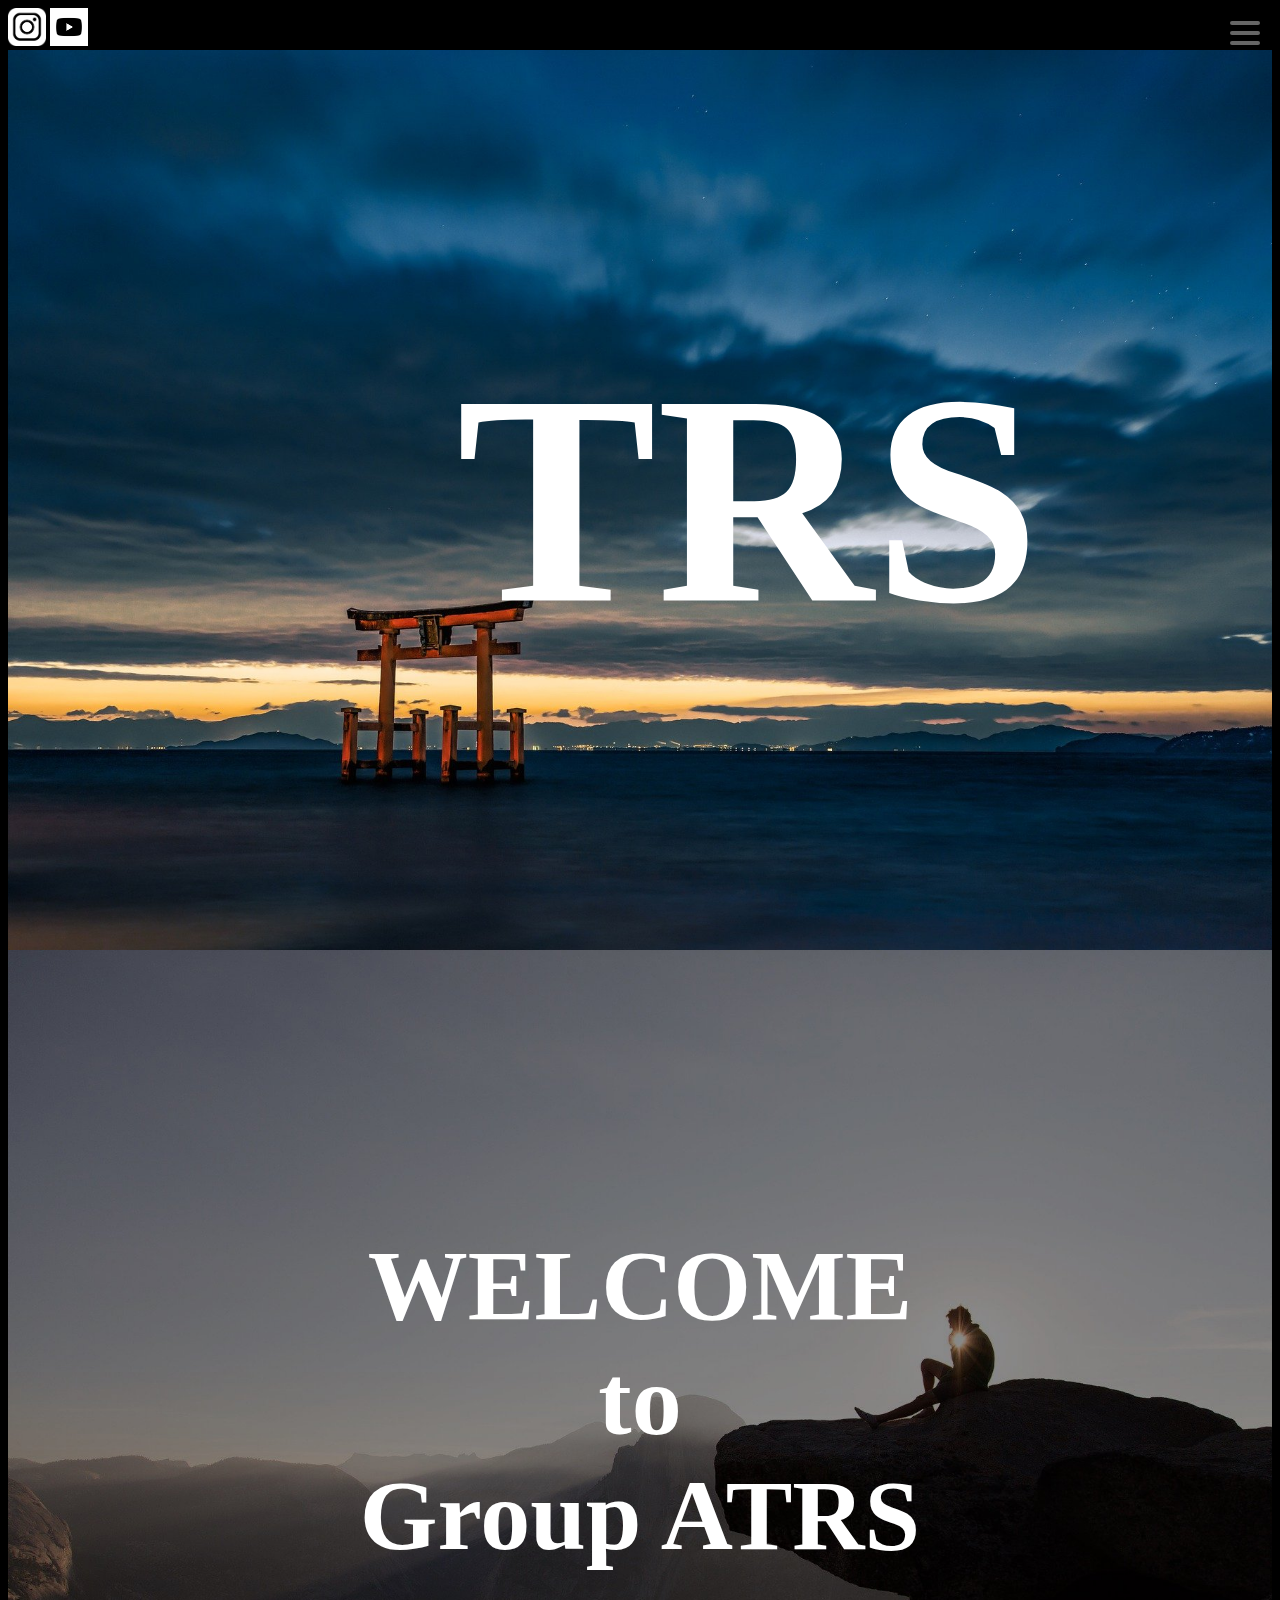
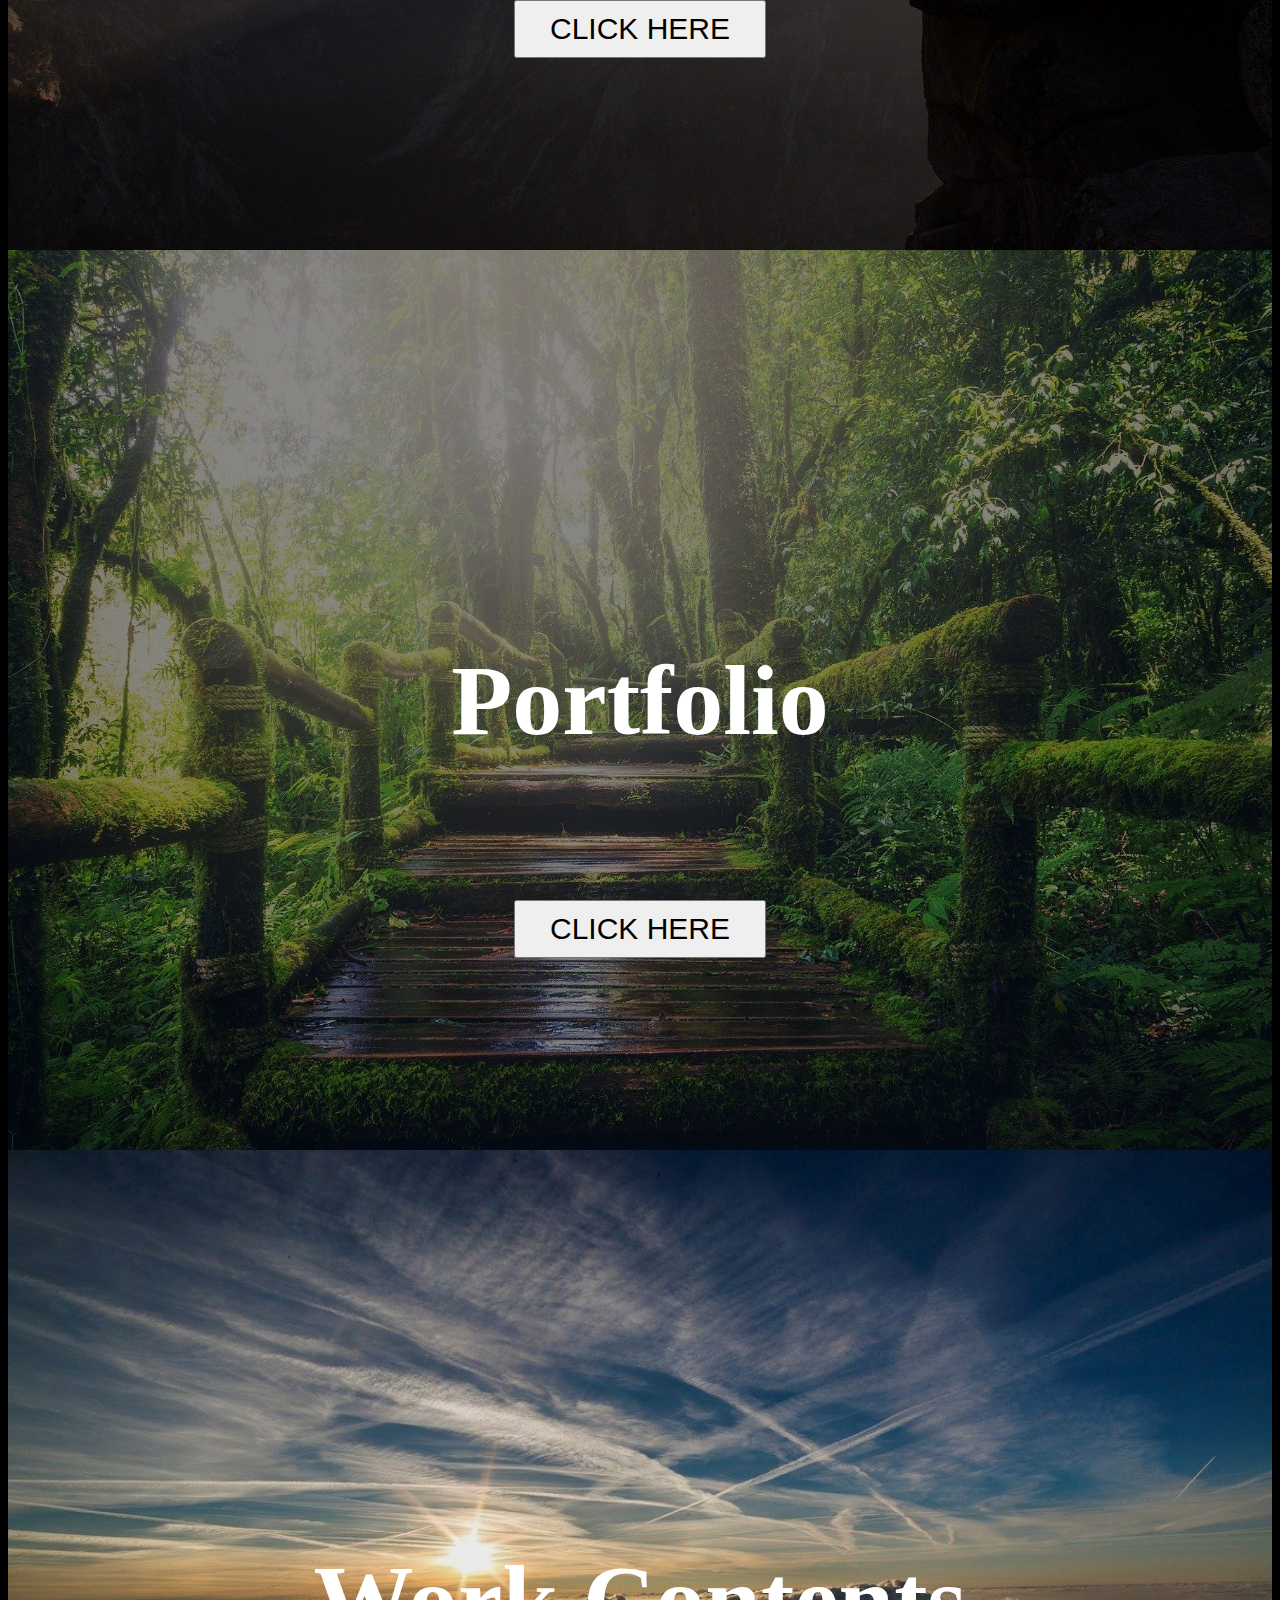
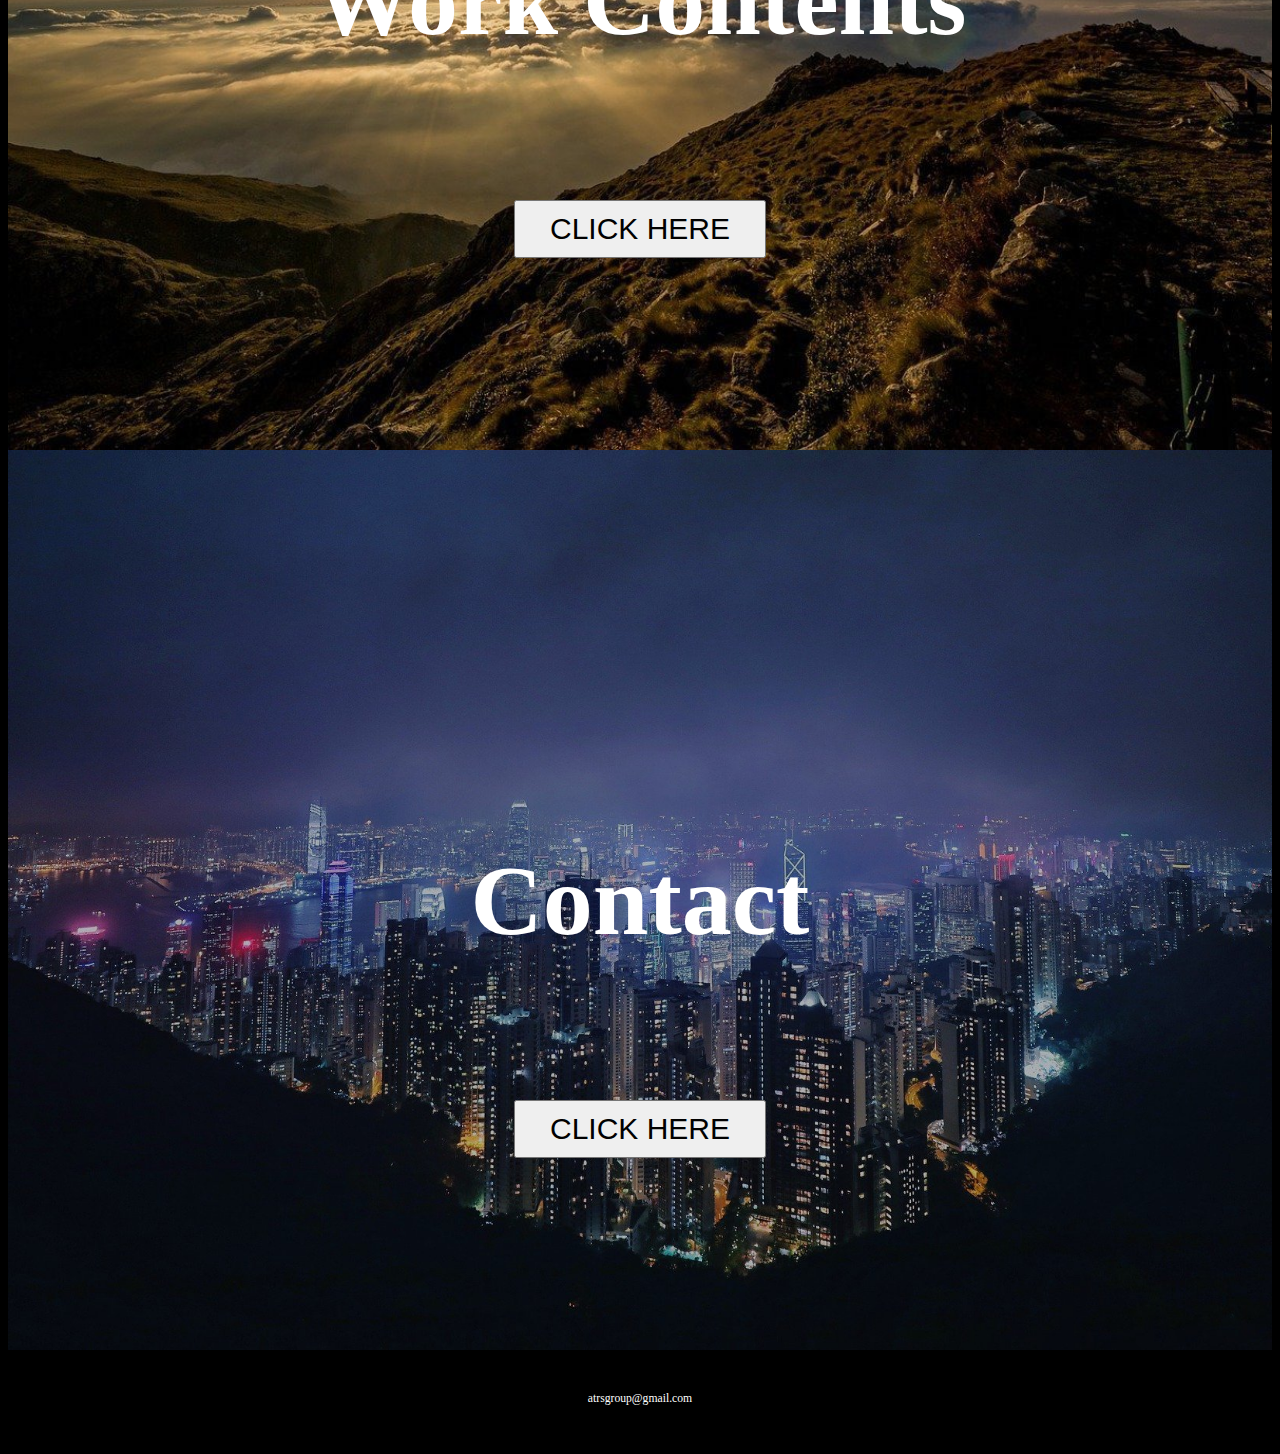
<file: index.html>
<!DOCTYPE html>
<html lang="en">
  <head>
    <meta charset="UTF-8" />
    <meta name="description" content="width=device-width, initial-scale=1" />
    <link rel="stylesheet" href="css/style.css" />
    <!--ここから-->
    <link rel="stylesheet" href="css/layout.css" />
    <!--ここまで-->
    <title>ATRS（公式）</title>
  </head>
  <header>
    <nav class="nav">
      <a href="https://www.instagram.com/atrsgroup/"
        ><img
          class="logo"
          src="images/icon-instagram-square-silhouette.png"
          style="width: 3%"
      /></a>
      <a href="https://www.youtube.com/channel/UCxnZNW2yLII0CwsldXsyk9Q"
        ><img
          class="logo"
          src="images/59883d93354828f3e5f22f900307b016.png"
          style="width: 3%"
      /></a>
    </nav>
  </header>

  <body>
    <!--ここから-->
    <div id="wrapper">
      <p class="btn-gnavi">
        <span></span>
        <span></span>
        <span></span>
      </p>
      <nav id="global-navi">
        <ul class="menu">
          <li><a href="index.html">TOP</a></li>
          <li><a href="Company info.php">MEMBERS</a></li>
          <li><a href="contact.html">PORTFOLIO</a></li>
          <li><a href="fee.html">CONTENTS</a></li>
          <li><a href="info.php">CONTACT</a></li>
        </ul>
      </nav>
    </div>
    <script src="js/jquery-3.3.1.min.js"></script>
    <script src="js/jquery.lettering.js"></script>
    <script src="js/jquery.textillate.js"></script>
    <script src="js/index.js"></script>

    <!--ここまで-->

    <div class="home">
      <h1>ATRS</h1>
    </div>

    <div class="page-2">
      <h2>
        WELCOME<br />
        to<br />
        Group ATRS
      </h2>
      <div class="button-flex">
        <div class="button-3">
          <input
            type="button"
            onclick="location.href='Company info.php'"
            style="
              color: rgb(0, 0, 0);
              width: 20%;
              padding: 10px;
              font-size: 30px;
            "
            value="CLICK HERE"
          />
        </div>
      </div>
    </div>

    <div class="page-3">
      <h2>Portfolio</h2>
      <div class="button-flex">
        <div class="button-4">
          <input
            type="button"
            onclick="location.href='contact.html'"
            style="
              color: rgb(0, 0, 0);
              width: 20%;
              padding: 10px;
              font-size: 30px;
            "
            value="CLICK HERE"
          />
        </div>
      </div>
    </div>

    <div class="page-4">
      <h2>Work Contents</h2>
      <div class="button-flex">
        <div class="button-5">
          <input
            type="button"
            onclick="location.href='fee.html'"
            style="
              color: rgb(0, 0, 0);
              width: 20%;
              padding: 10px;
              font-size: 30px;
            "
            value="CLICK HERE"
          />
        </div>
      </div>
    </div>

    <div class="page-5">
      <h2>Contact</h2>
      <div class="button-flex">
        <div class="button-6">
          <input
            type="button"
            onclick="location.href='info.php'"
            style="
              color: rgb(0, 0, 0);
              width: 20%;
              padding: 10px;
              font-size: 30px;
            "
            value="CLICK HERE"
          />
        </div>
      </div>
    </div>
  </body>

  <footer>
    <div class="wrapper">
      <p><small>atrsgroup@gmail.com</small></p>
    </div>
  </footer>
</html>
</file>
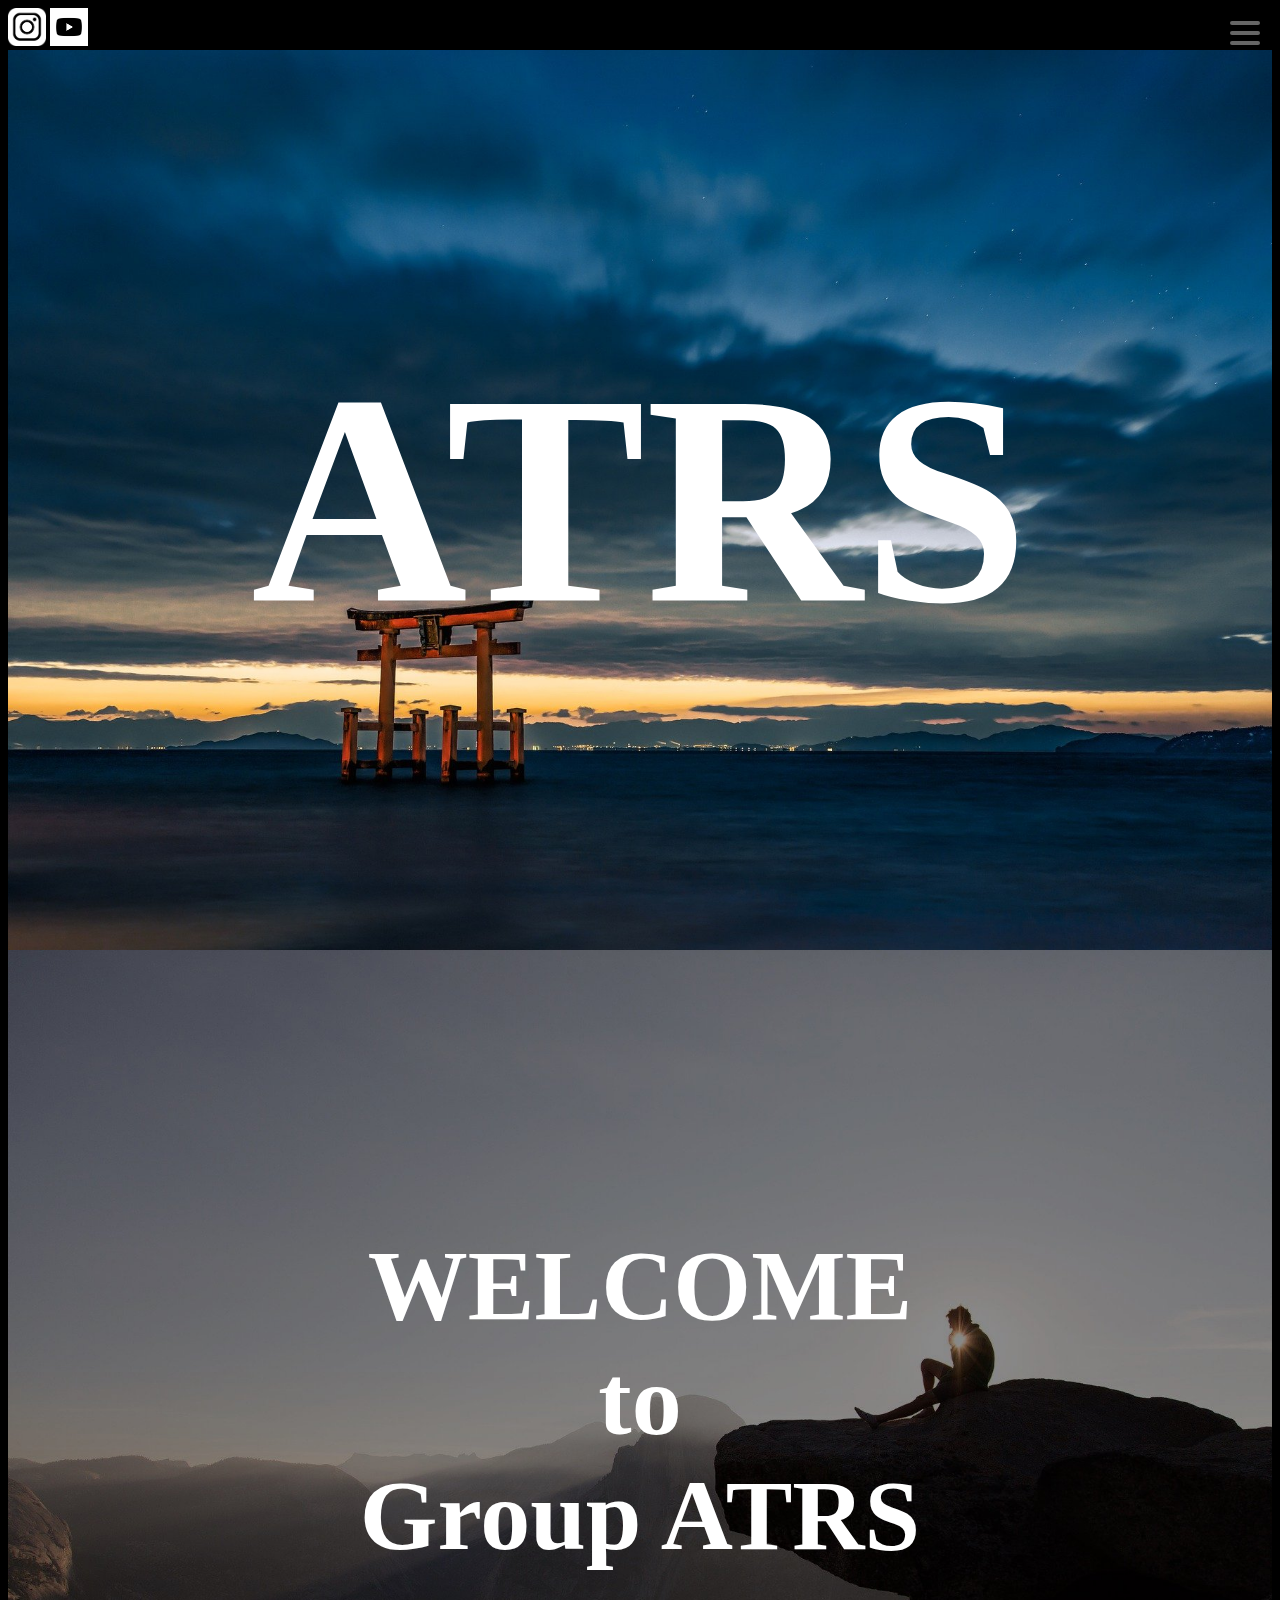
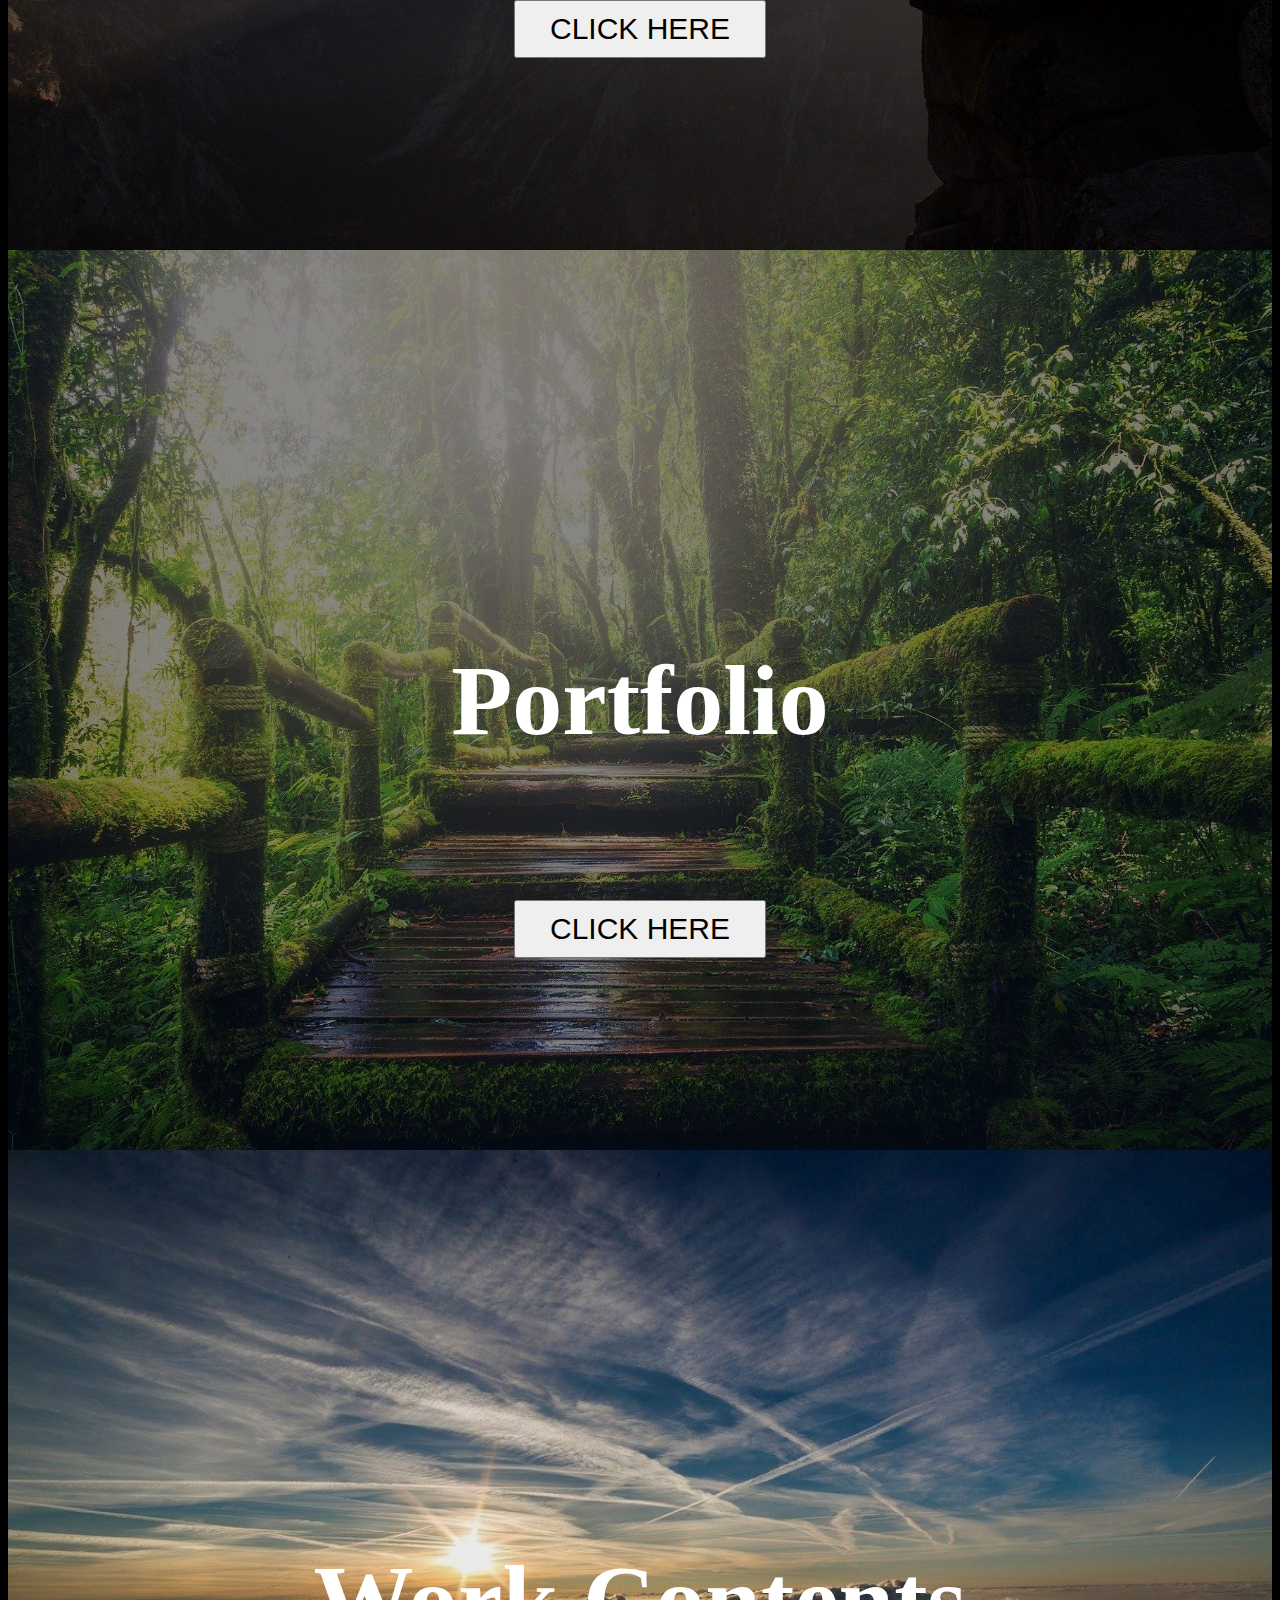
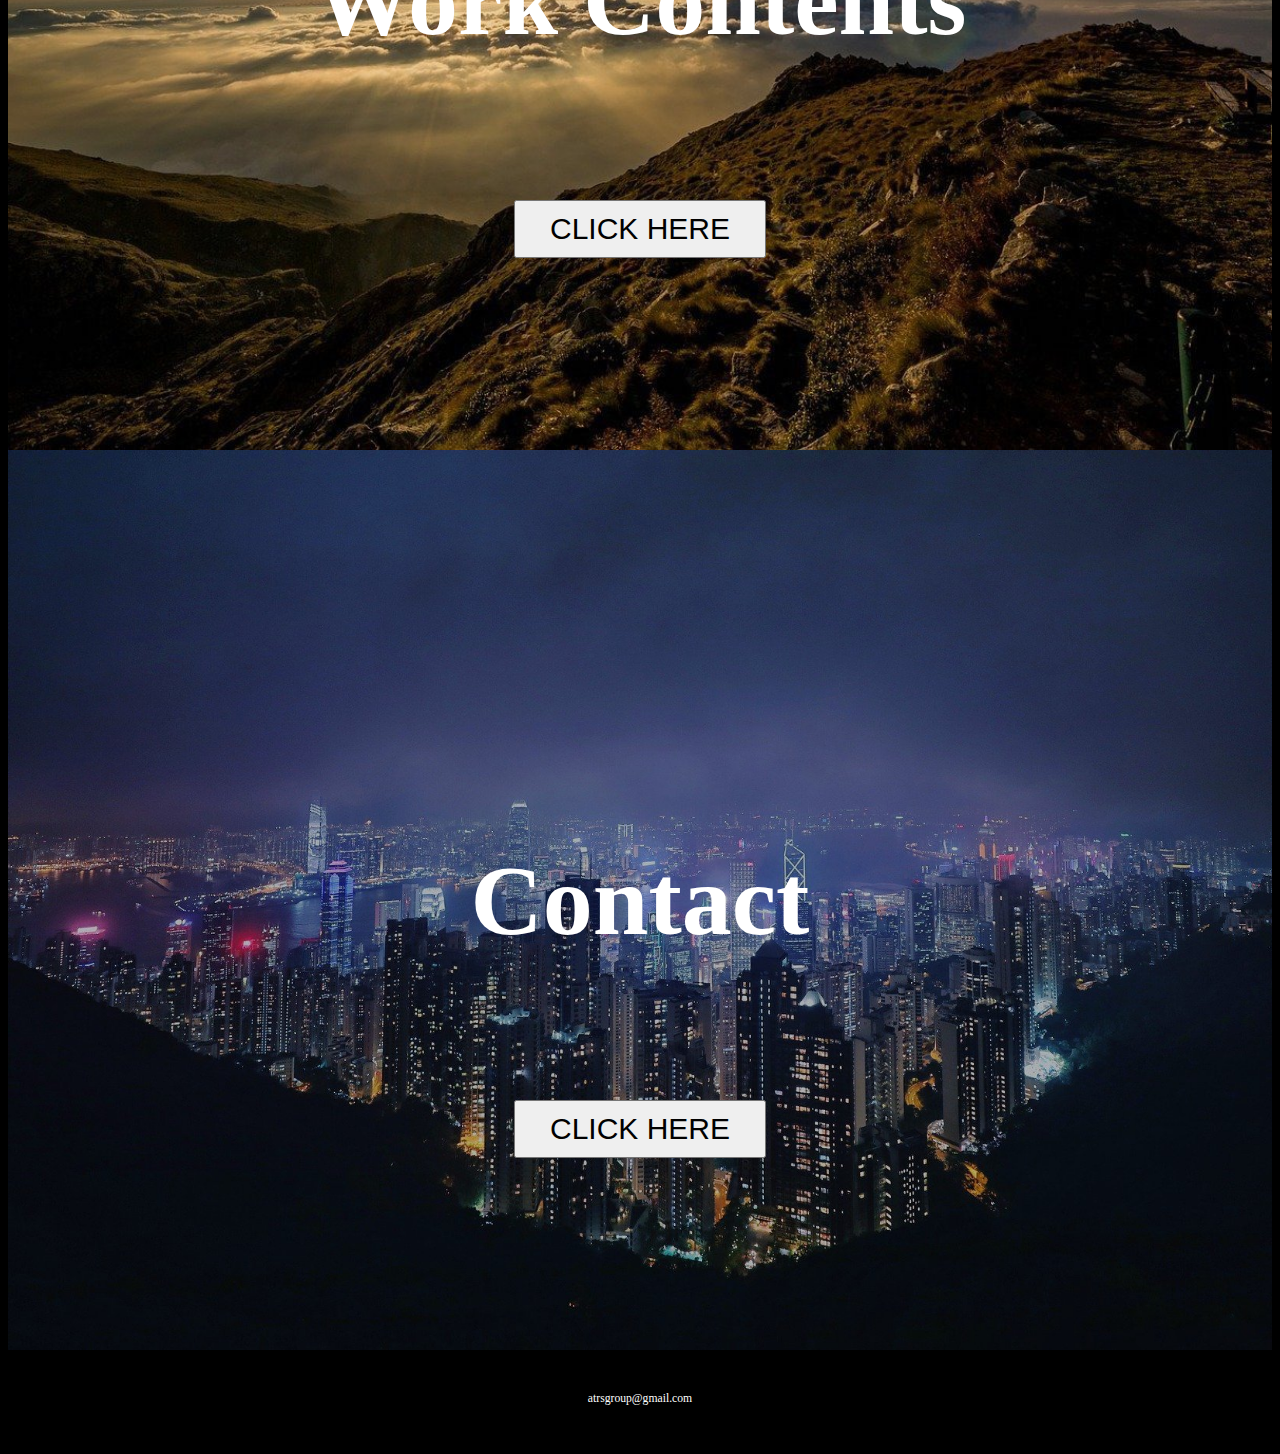
<file: ATRSのHP/index.html>
<!DOCTYPE html>
<html lang="en">
  <head>
    <meta charset="UTF-8" />
    <meta name="viewport" content="width=device-width, initial-scale=1.0" />
    <link rel="stylesheet" href="css/style.css" />
<!--ここから-->
    <link rel="stylesheet" href="css/layout.css">
<!--ここまで-->
    <title>ATRS（公式）</title>
  </head>
  <header>
      <nav class="nav">
        <a href="https://www.instagram.com/atrsgroup/"><img class="logo" src="images/icon-instagram-square-silhouette.png" style="width:3%" ></a>
        <a href="https://www.youtube.com/channel/UCxnZNW2yLII0CwsldXsyk9Q"><img class="logo" src="images/59883d93354828f3e5f22f900307b016.png" style="width:3%"></a>
      </nav>
  </header>
  

  <body>
  <!--ここから-->
    <div id="wrapper">
      <p class="btn-gnavi">
        <span></span>
        <span></span>
        <span></span>
      </p>
      <nav id="global-navi">
        <ul class="menu">
          <li><a href="index.html">TOP</a></li>
          <li><a href="Company info.html">MEMBERS</a></li>
          <li><a href="contact.html">PORTFOLIO</a></li>
          <li><a href="fee.html">CONTENTS</a></li>
          <li><a href="info.html">CONTACT</a></li>
        </ul>
      </nav>
    </div>
    <script src="js/jquery-3.3.1.min.js"></script>
    <script src="js/index.js"></script>
    
    <!--ここまで-->

      <div class="home">
        <h1>ATRS</h1>
      </div>

      <div class="page-2">
        <h2>WELCOME<br>
        to<br>
      Group ATRS</h2>
      <div class="button-flex">
        <div class="button-3">
          <input  type="button" onclick="location.href='Company info.html'" style=" color:rgb(0, 0, 0);  width:20%; padding:10px; font-size:30px"   value="CLICK HERE"   />  
        </div>
      </div>
      </div>

      <div class="page-3">
        <h2>Portfolio</h2>
        <div class="button-flex">
        <div class="button-4">
          <input  type="button" onclick="location.href='contact.html'" style="color:rgb(0, 0, 0);  width:20%; padding:10px; font-size:30px"   value="CLICK HERE"   />  
        </div>
        </div>


      </div>

      <div class="page-4">
        <h2>Work Contents</h2>
        <div class="button-flex">
        <div class="button-5">
          <input  type="button" onclick="location.href='fee.html'" style="color:rgb(0, 0, 0); width:20%; padding:10px; font-size:30px"   value="CLICK HERE"   />  
        </div>
      </div>
      </div>

      <div class="page-5">
        <h2>Contact</h2>
        <div class="button-flex">
        <div class="button-6">
          <input  type="button" onclick="location.href='info.html'" style="color:rgb(0, 0, 0);  width:20%; padding:10px; font-size:30px"   value="CLICK HERE"   />  
        </div>
      </div>
      </div>
  </body>

  <footer>
    <div class="wrapper">
      <p><small>atrsgroup@gmail.com</small></p>
    </div>
  </footer>
</file>
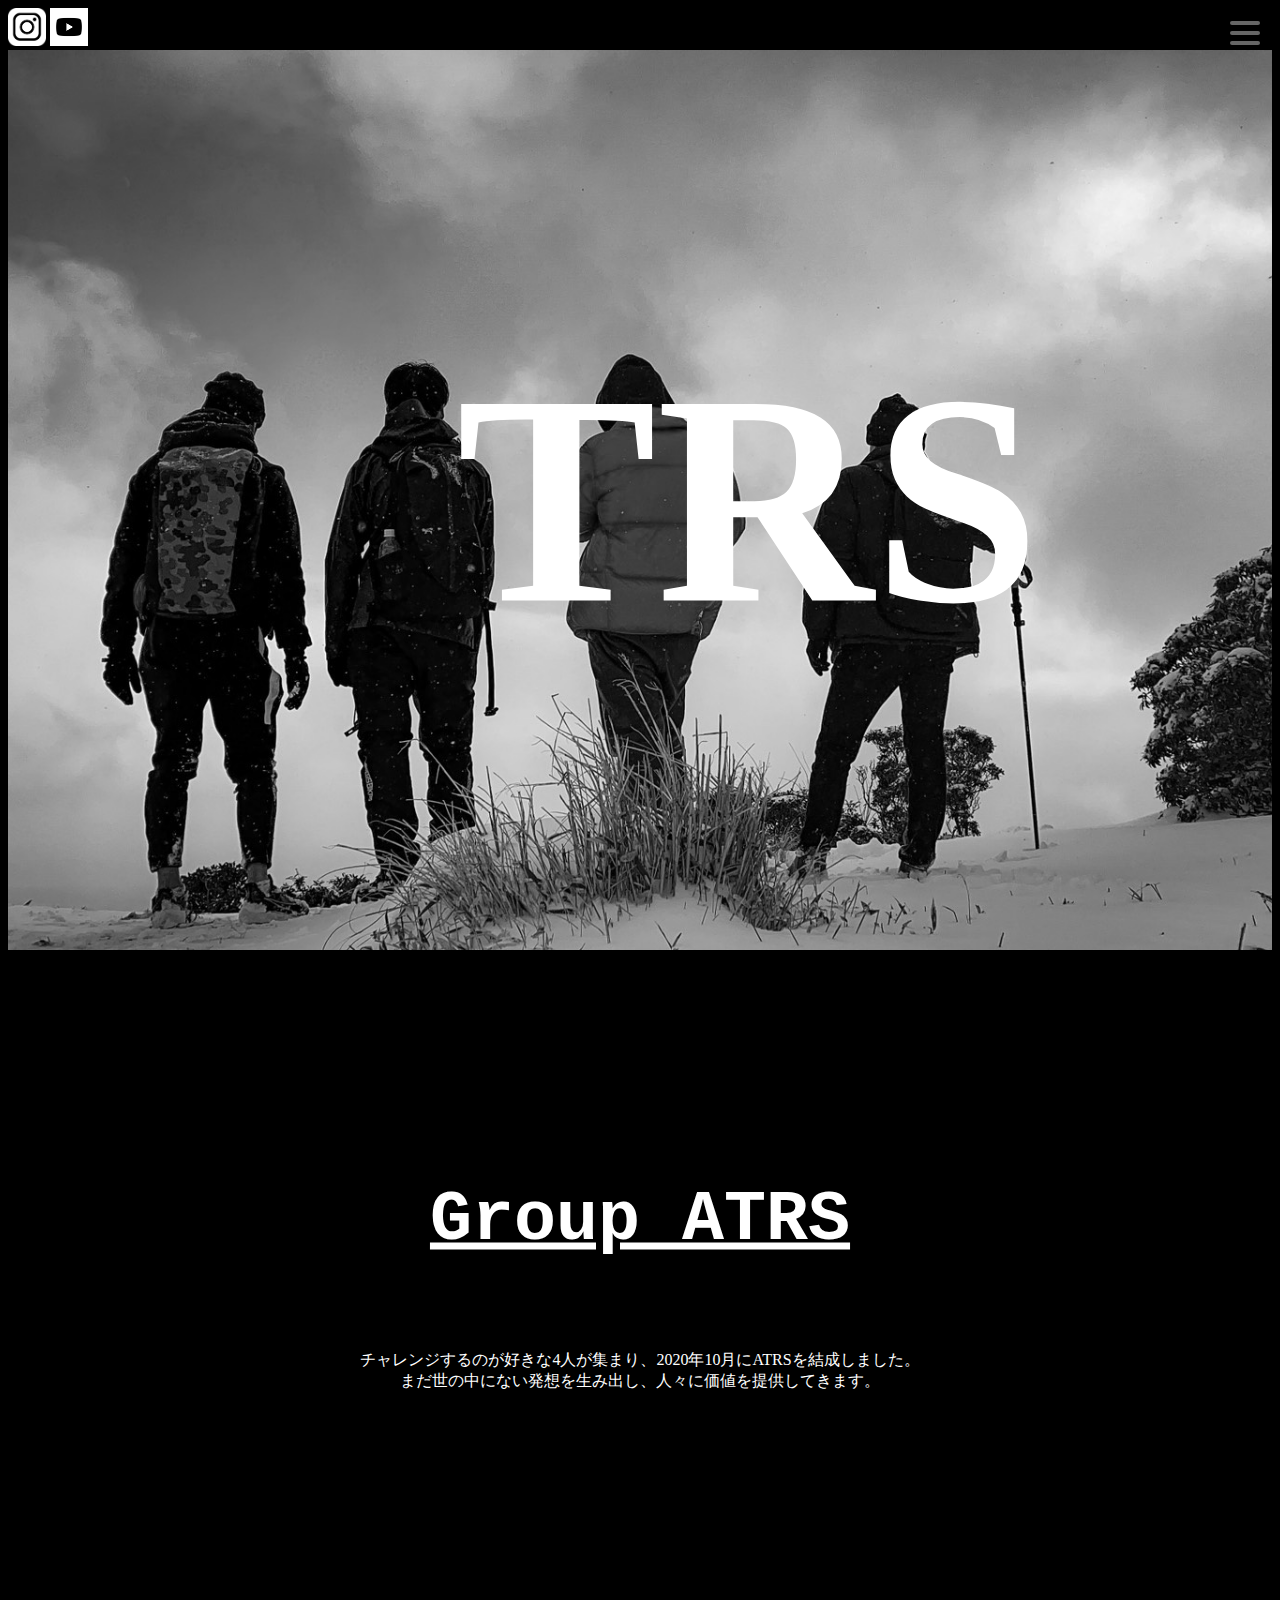
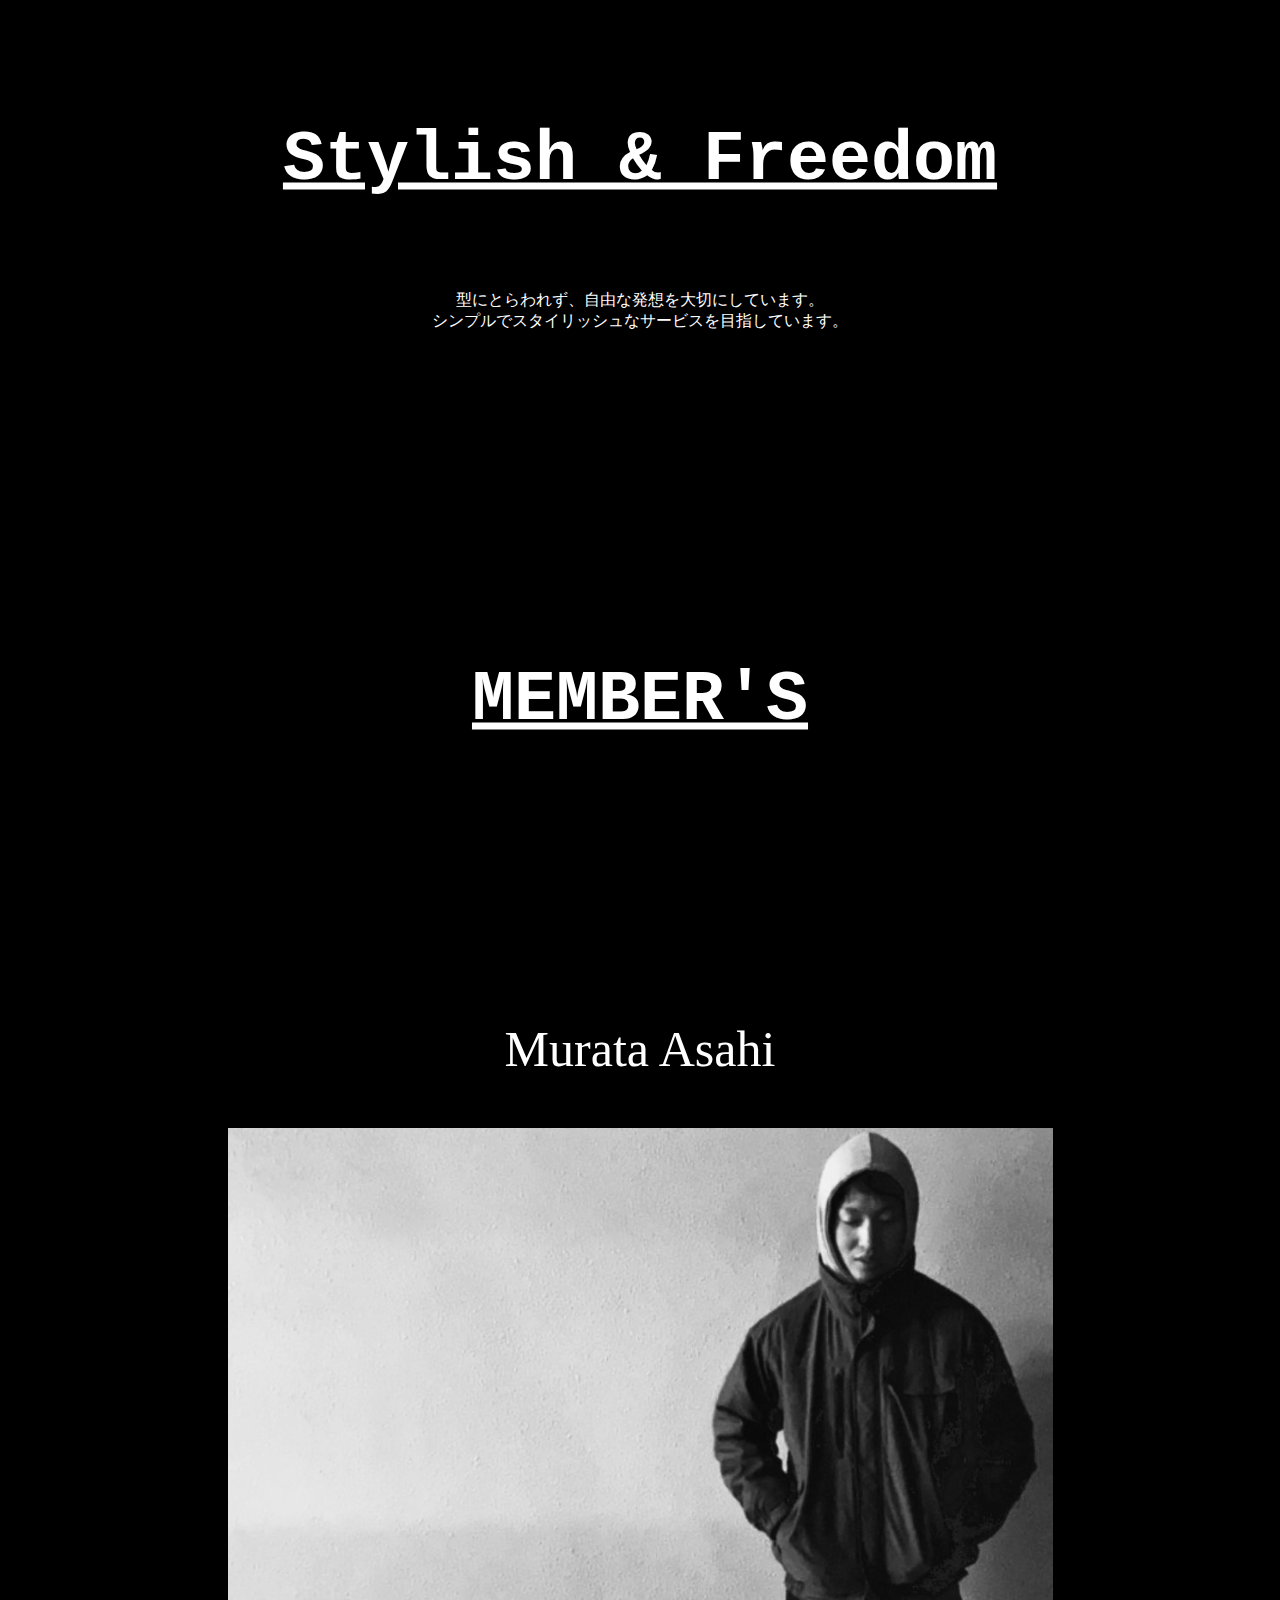
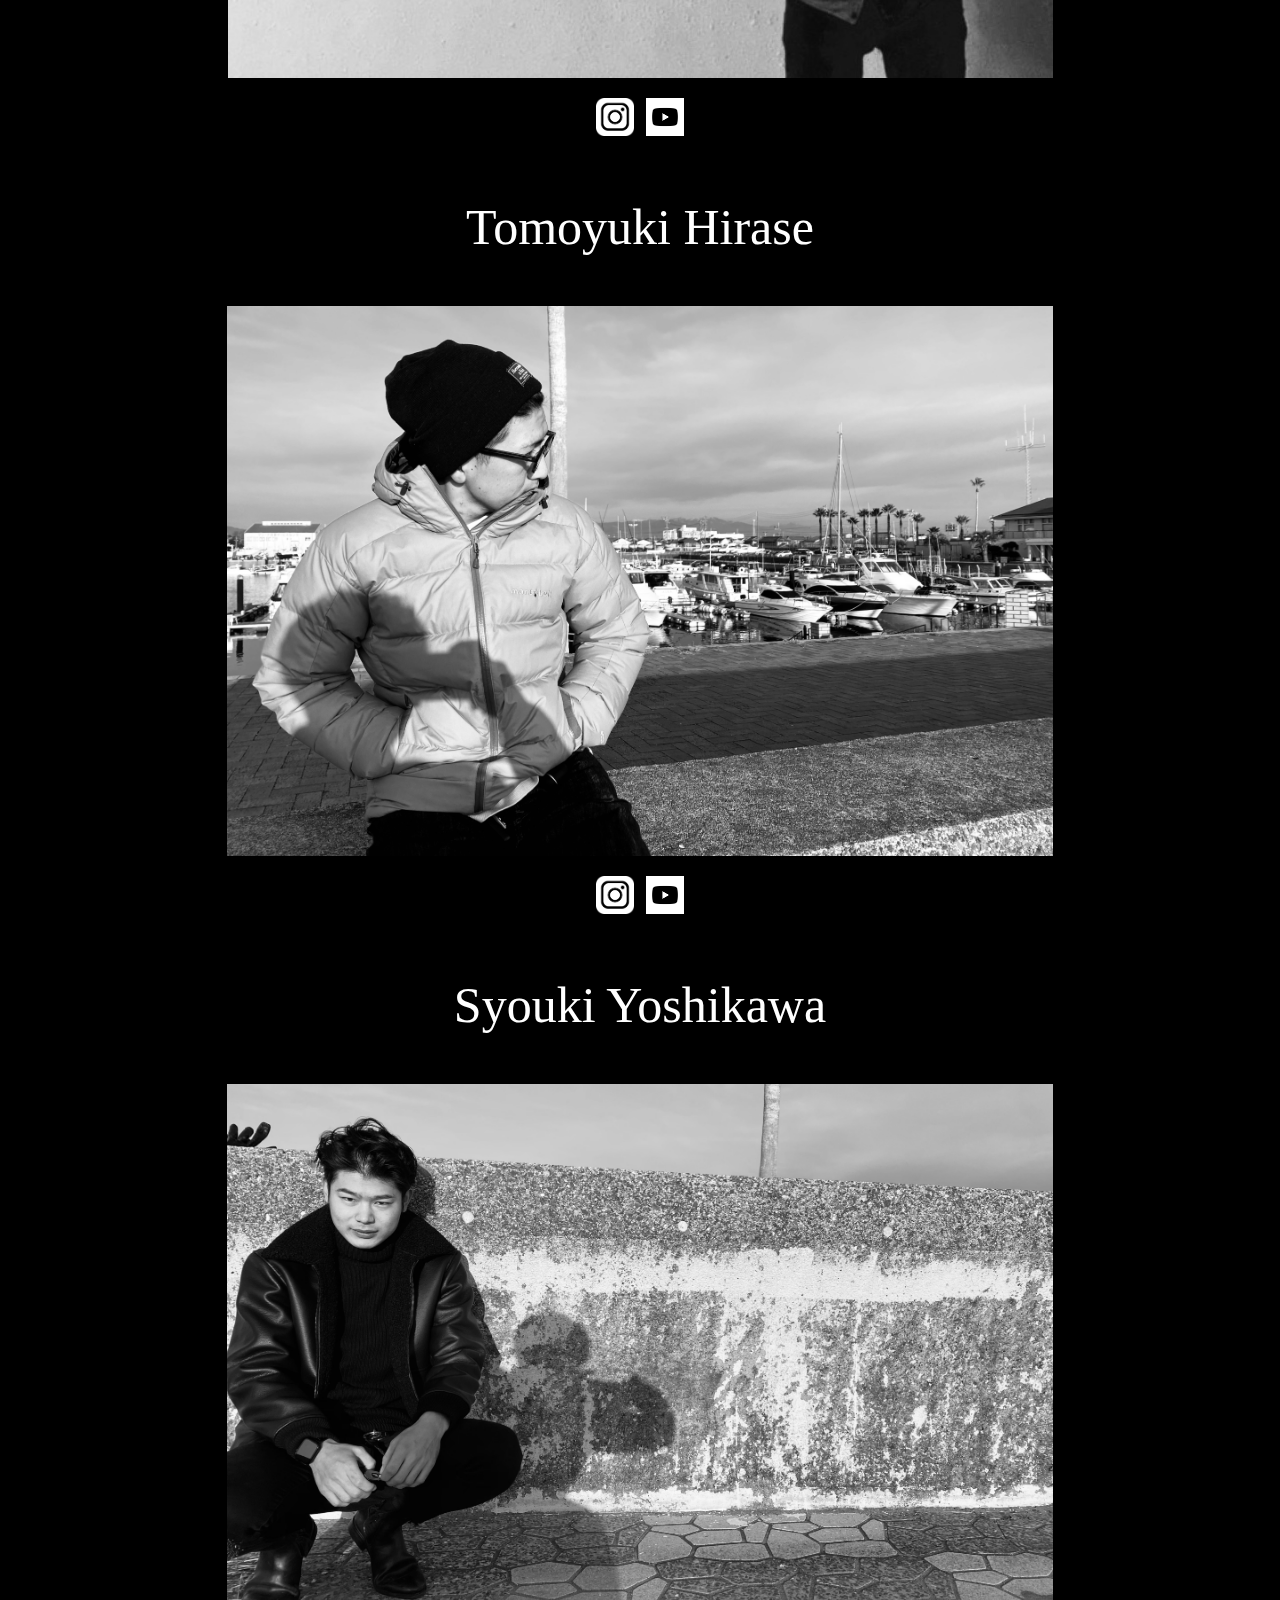
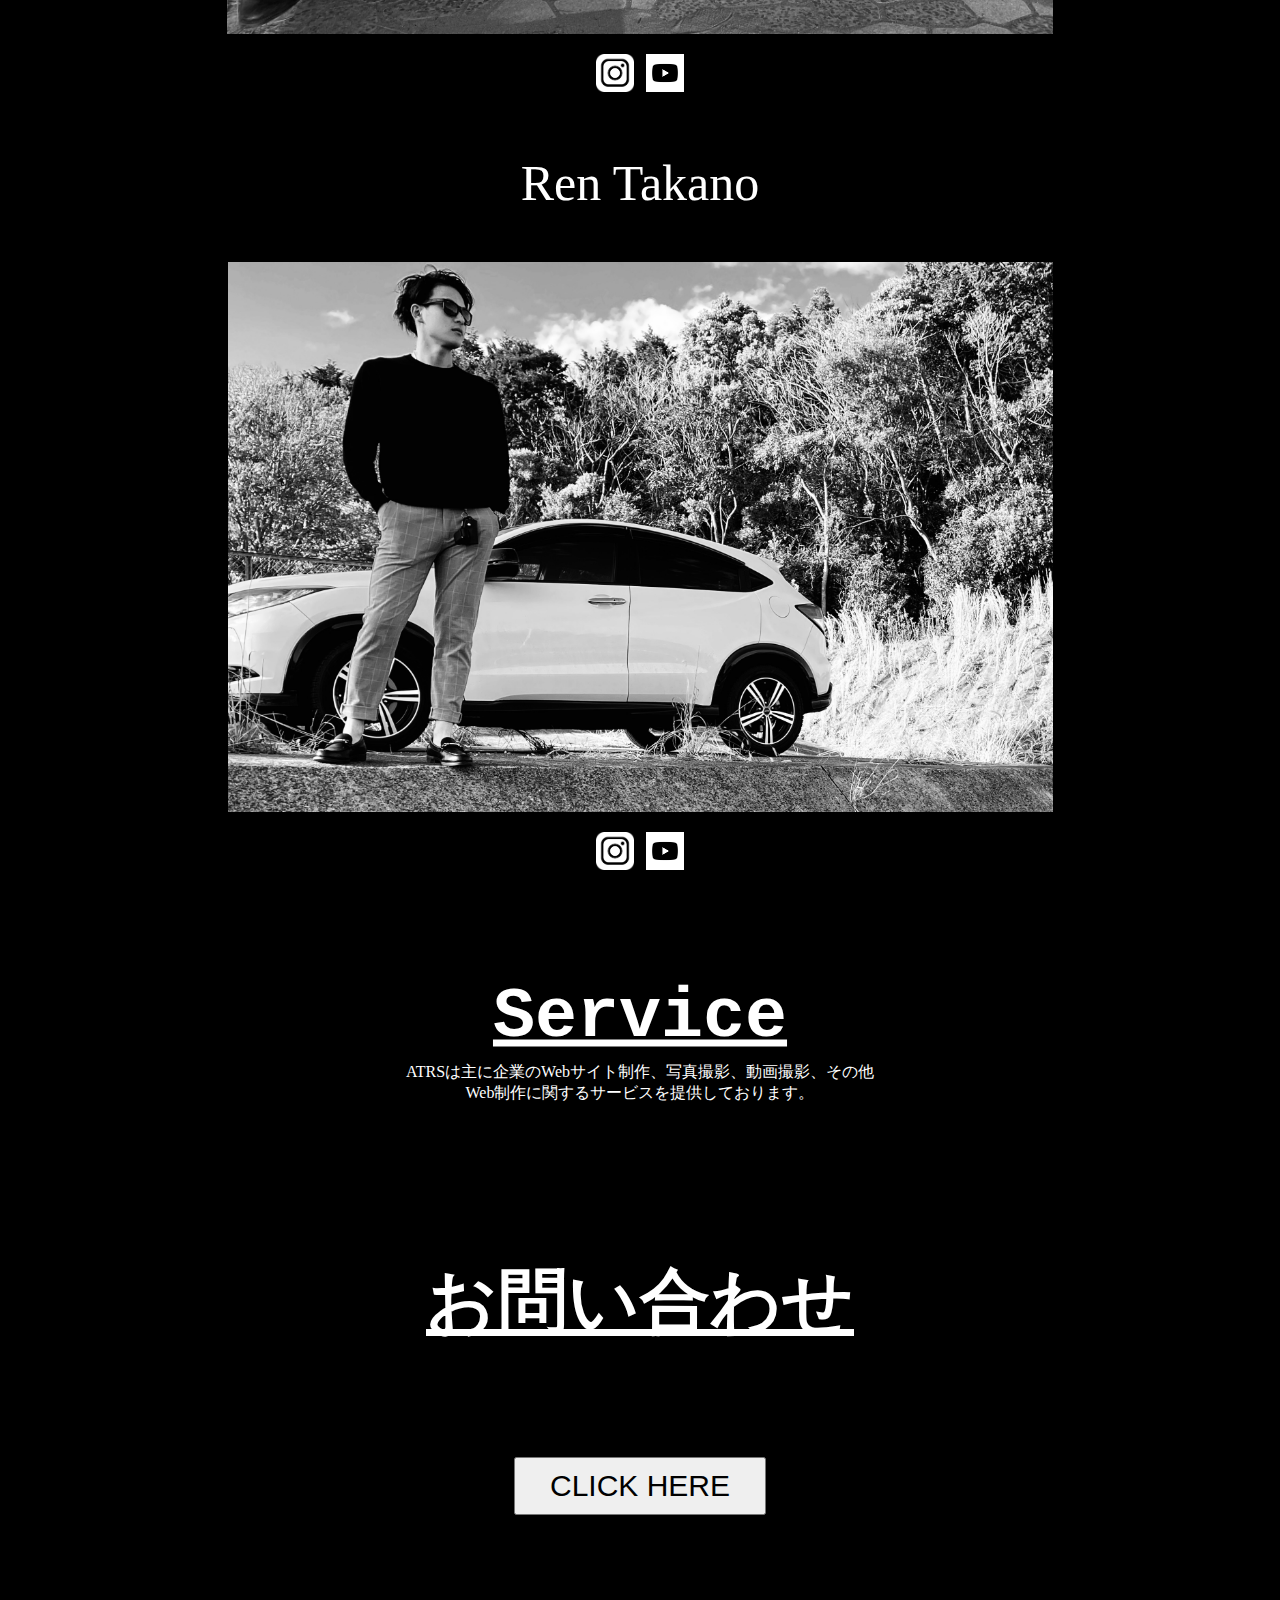
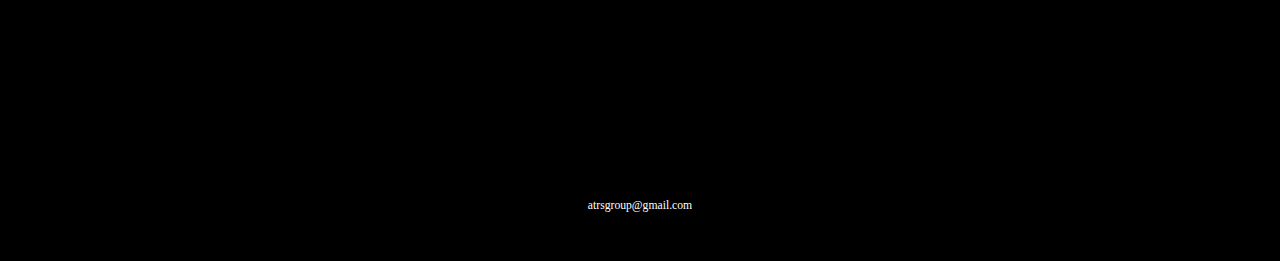
<file: Company info.html>
<!DOCTYPE html>
<html lang="en">
  <head>
    <meta charset="UTF-8" />
    <meta name="description" content="width=device-width, initial-scale=1">
    <link rel="stylesheet" href="css/style.css" />
    <link rel="stylesheet" href="css/layout.css">
    <title>ATRS（公式）</title>
  </head>
</head>
<header>
  <nav class="nav">
    <a href="https://www.instagram.com/atrsgroup/"><img class="logo" src="images/icon-instagram-square-silhouette.png" style="width:3%" ></a>
    <a href="https://www.youtube.com/channel/UCxnZNW2yLII0CwsldXsyk9Q"><img class="logo" src="images/59883d93354828f3e5f22f900307b016.png" style="width:3%"></a>
  </nav>
</header>
<body>
  <!--ここから-->
    <div id="wrapper">
      <p class="btn-gnavi">
        <span></span>
        <span></span>
        <span></span>
      </p>
      <nav id="global-navi">
        <ul class="menu">
          <li><a href="index.html">TOP</a></li>
          <li><a href="Company info.php">MEMBERS</a></li>
          <li><a href="contact.html">PORTFOLIO</a></li>
          <li><a href="fee.html">CONTENTS</a></li>
          <li><a href="info.php">CONTACT</a></li>
        </ul>
      </nav>
    </div>
    <script src="js/jquery-3.3.1.min.js"></script>
<script src="js/jquery.lettering.js"></script>
<script src="js/jquery.textillate.js"></script>
<script src="js/index.js"></script>
    
    <!--ここまで-->
  <div class="Company">
    <h1>ATRS</h1>
  </div>

  <div class="About-ATRS">
    <h3>Group ATRS</h3>
      <div class="atrs">
        <p>チャレンジするのが好きな4人が集まり、2020年10月にATRSを結成しました。<br>
          まだ世の中にない発想を生み出し、人々に価値を提供してきます。</p>
      </div>
  </div>

  <div class="About-motto">
    <h3>Stylish & Freedom</h3>
      <div class="motto">
        <p>型にとらわれず、自由な発想を大切にしています。<br>
          シンプルでスタイリッシュなサービスを目指しています。</p>
      </div>
  </div>

  <div class="Staff">
      <h3>MEMBER'S</h3>
  </div>

  <div class="item">
    <p>Murata Asahi</p>
    <img src="images/6166519C-4727-4618-AFE2-5DC80E030C2C.jpeg" alt="写真"　width="450px" height="550px" >
      <div class="About-murata">
        <a href="https://www.instagram.com/mura_715/?hl=ja"><img class="logo" src="images/icon-instagram-square-silhouette.png" style="width:3%" ></a>
        <a href="https://www.youtube.com/channel/UCxnZNW2yLII0CwsldXsyk9Q"><img class="logo" src="images/59883d93354828f3e5f22f900307b016.png" style="width:3%"></a>
      </div>
  </div>

  <div class="item">
    <p>Tomoyuki Hirase</p>
    <img src="images/IMG_4418.jpeg" alt="写真"　width="450px" height="550px" >
      <div class="About-Hirase">
        <a href="https://www.instagram.com/tomo_hirase/?hl=ja"><img class="logo" src="images/icon-instagram-square-silhouette.png" style="width:3%" ></a>
        <a href="https://www.youtube.com/channel/UCxnZNW2yLII0CwsldXsyk9Q"><img class="logo" src="images/59883d93354828f3e5f22f900307b016.png" style="width:3%"></a>
      </div>
  </div>

  <div class="item">
    <p>Syouki Yoshikawa</p>
    <img src="images/IMG_4413.jpeg" alt="写真"　width="450px" height="550px" >
      <div class="About-Yoshikawa">
        <a href="https://www.instagram.com/yosi_runner/?hl=ja"><img class="logo" src="images/icon-instagram-square-silhouette.png" style="width:3%" ></a>
        <a href="https://www.youtube.com/channel/UCxnZNW2yLII0CwsldXsyk9Q"><img class="logo" src="images/59883d93354828f3e5f22f900307b016.png" style="width:3%"></a>
      </div>
  </div>

  <div class="item">
    <p>Ren Takano</p>
    <img src="images/DJI_20210214_154641_508.jpeg" alt="写真"　width="450px" height="550px">
      <div class="About-Takano">
        <a href="https://www.instagram.com/ren_t0303/?hl=ja"><img class="logo" src="images/icon-instagram-square-silhouette.png" style="width:3%" ></a>
        <a href="https://www.youtube.com/channel/UCxnZNW2yLII0CwsldXsyk9Q"><img class="logo" src="images/59883d93354828f3e5f22f900307b016.png" style="width:3%"></a>
      </div>
  </div>

  <div class="About-Service">
    <h3>Service</h3>
    <div class="Services">
      <p>ATRSは主に企業のWebサイト制作、写真撮影、動画撮影、その他<br>
        Web制作に関するサービスを提供しております。</p>
    </div>
  </div>

  <div class="Inquiry">
    <h3>お問い合わせ</h3>
  </div>

  <div class="button-flex-1">
    <div class="button-6">
      <input  type="button" onclick="location.href='info.php'" style="color:rgb(0, 0, 0);  width:20%; padding:10px; font-size:30px"   value="CLICK HERE"   />  
    </div>
  </div>
</body>

<footer>
  <div class="wrapper">
    <p><small>atrsgroup@gmail.com</small></p>
  </div>
</footer>
</file>
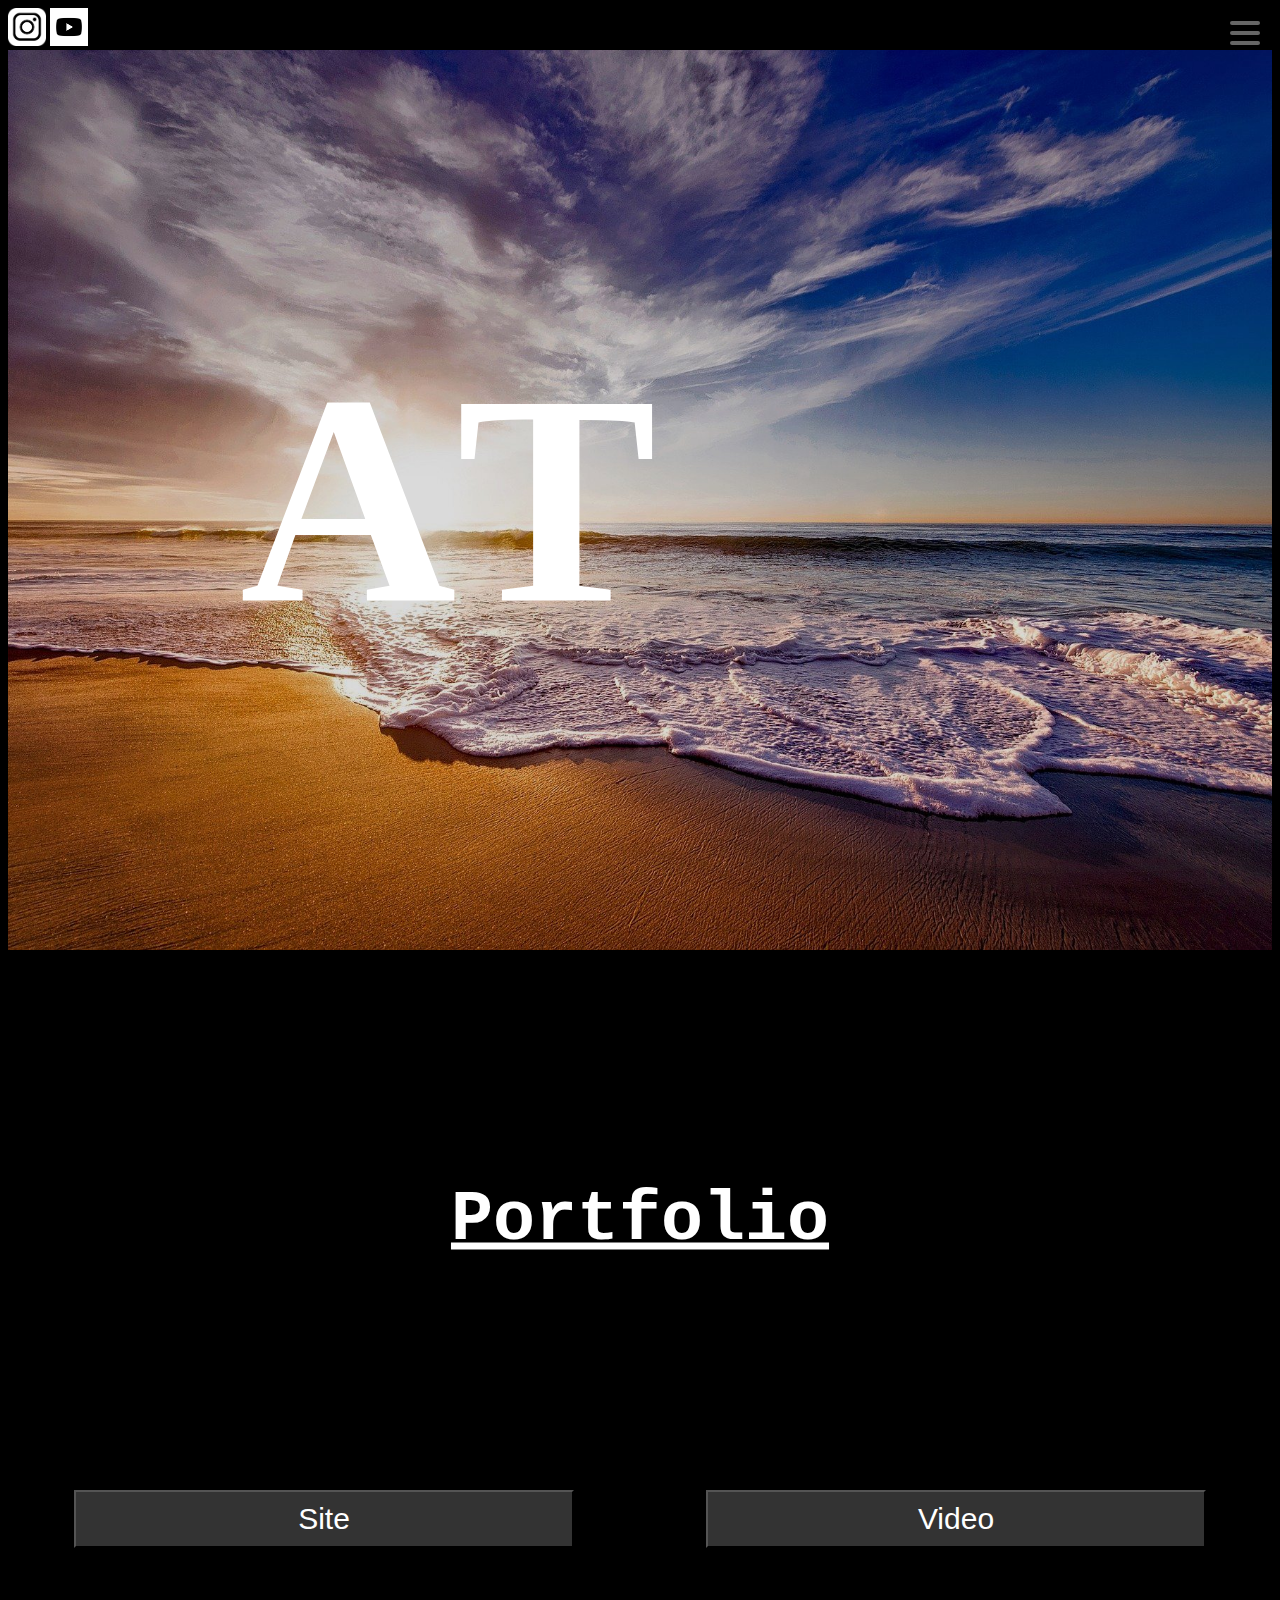
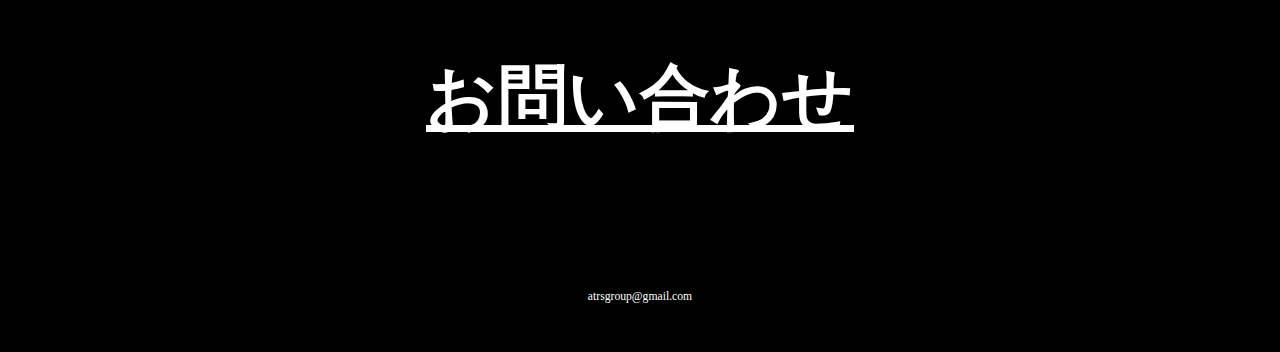
<file: contact.html>
<!DOCTYPE html>
<html lang="en">
  <head>
    <meta charset="UTF-8" />
    <meta name="description" content="width=device-width, initial-scale=1">
    <link rel="stylesheet" href="css/style.css" />
    <link rel="stylesheet" href="css/layout.css">
    <title>ATRS（公式）</title>
  </head>
</head>
<header>
  <nav class="nav">
    <a href="https://www.instagram.com/atrsgroup/"><img class="logo" src="images/icon-instagram-square-silhouette.png" style="width:3%" ></a>
    <a href="https://www.youtube.com/channel/UCxnZNW2yLII0CwsldXsyk9Q"><img class="logo" src="images/59883d93354828f3e5f22f900307b016.png" style="width:3%"></a>
  </nav>
</header>
<body>
  <!--ここから-->
    <div id="wrapper">
      <p class="btn-gnavi">
        <span></span>
        <span></span>
        <span></span>
      </p>
      <nav id="global-navi">
        <ul class="menu">
          <li><a href="index.html">TOP</a></li>
          <li><a href="Company info.php">MEMBERS</a></li>
          <li><a href="contact.html">PORTFOLIO</a></li>
          <li><a href="fee.html">CONTENTS</a></li>
          <li><a href="info.php">CONTACT</a></li>
        </ul>
      </nav>
    </div>
    <script src="js/jquery-3.3.1.min.js"></script>
<script src="js/jquery.lettering.js"></script>
<script src="js/jquery.textillate.js"></script>
<script src="js/index.js"></script>
    
    <!--ここまで-->
    <div class="contact-1">
        <h1>ATRS</h1>
    </div>

    <div class="portfolio">
        <h3>Portfolio</h3>
    </div>



  <div class="flex">
    <div class="button-1">
      <input  type="button" onclick="location.href='sito portfolio.html'" style="background: #333333; color:rgb(255, 255, 255);  width:500px; padding:10px; font-size:30px"   value="Site"   />  
    </div>

    <div class="button-2">
      <input  type="button" onclick="location.href='video portfolio.html'" style="background: #333333; color:rgb(255, 255, 255);  width:500px; padding:10px; font-size:30px"   value="Video"   />  
    </div>
  </div>

  <div class="Inquiry">
    <h3>お問い合わせ</h3>
    <div class="button-flex">
      <div class="button-6">
        <input  type="button" onclick="location.href='info.php'" style="color:rgb(0, 0, 0);  width:20%; padding:10px; font-size:30px"   value="CLICK HERE"   />  
      </div>
    </div>
  </div>
</body>
<footer>
  <div class="wrapper">
    <p><small>atrsgroup@gmail.com</small></p>
  </div>
</footer>
</file>
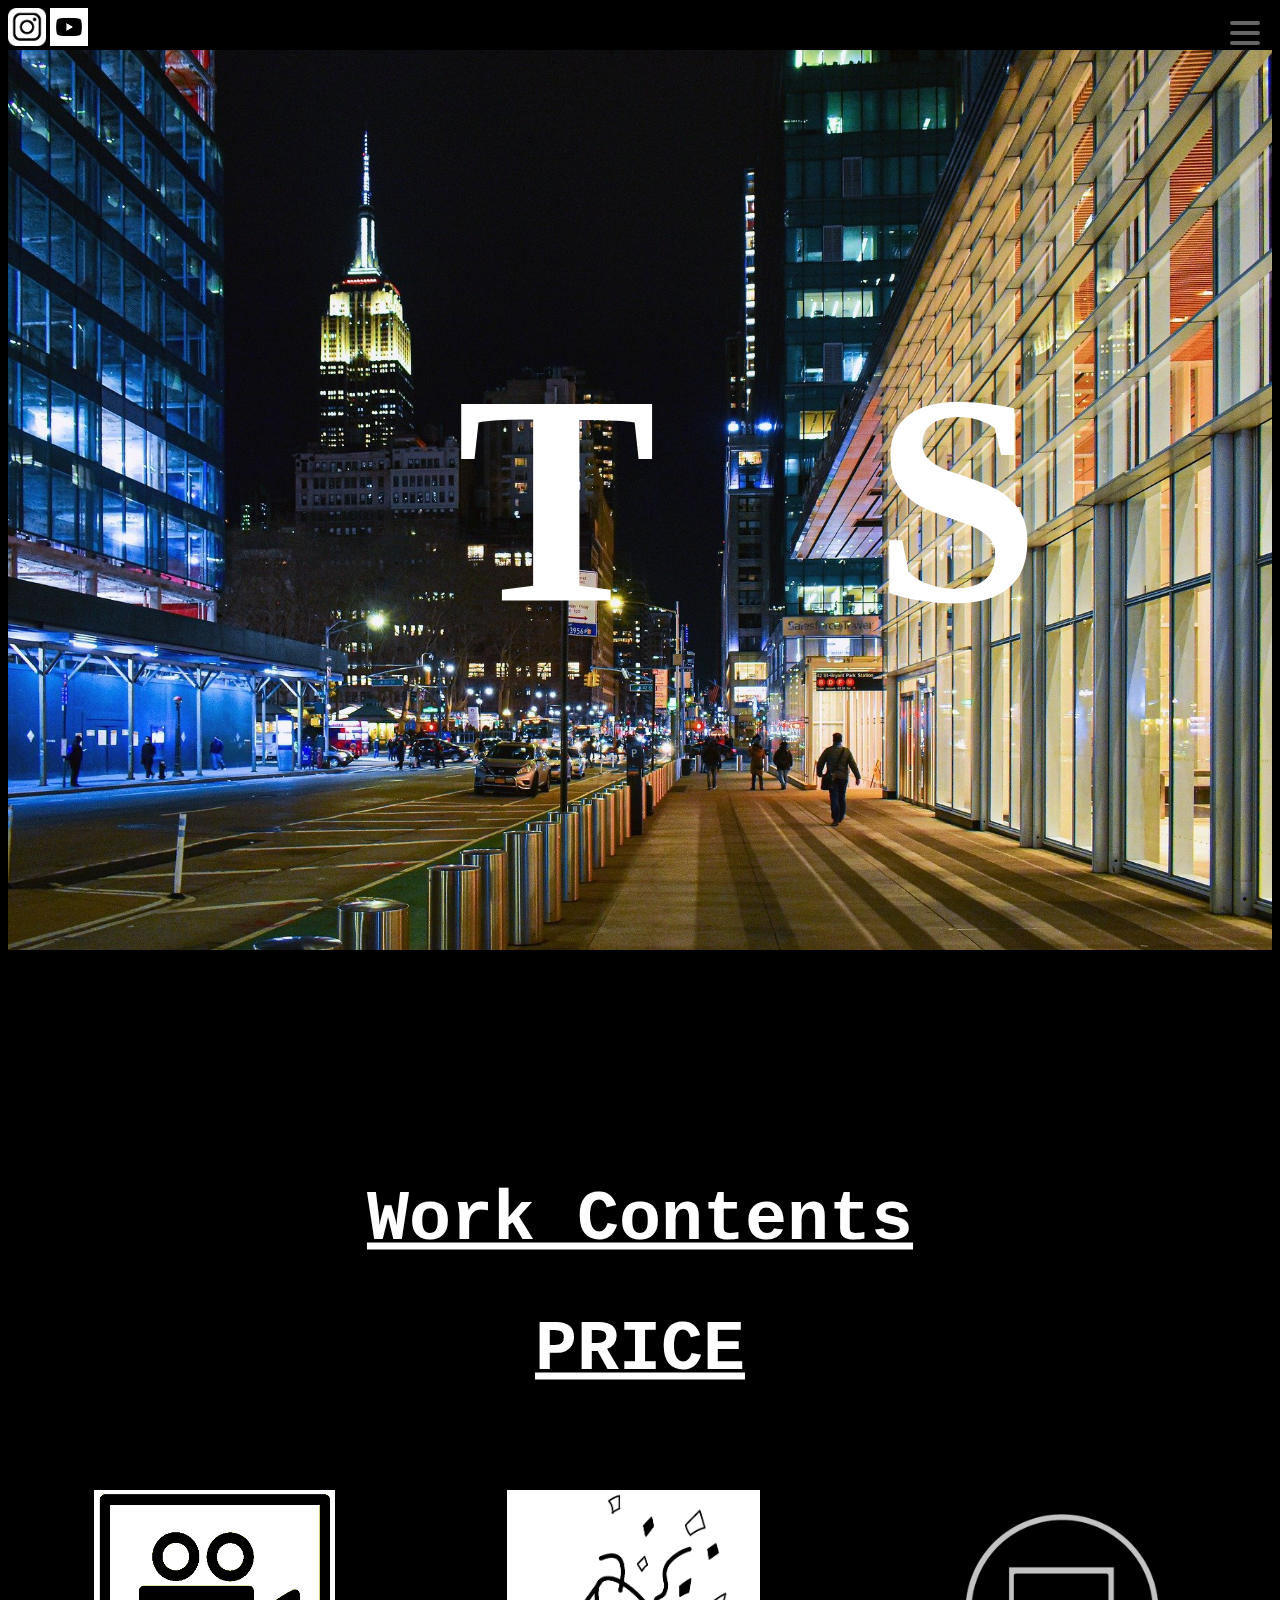
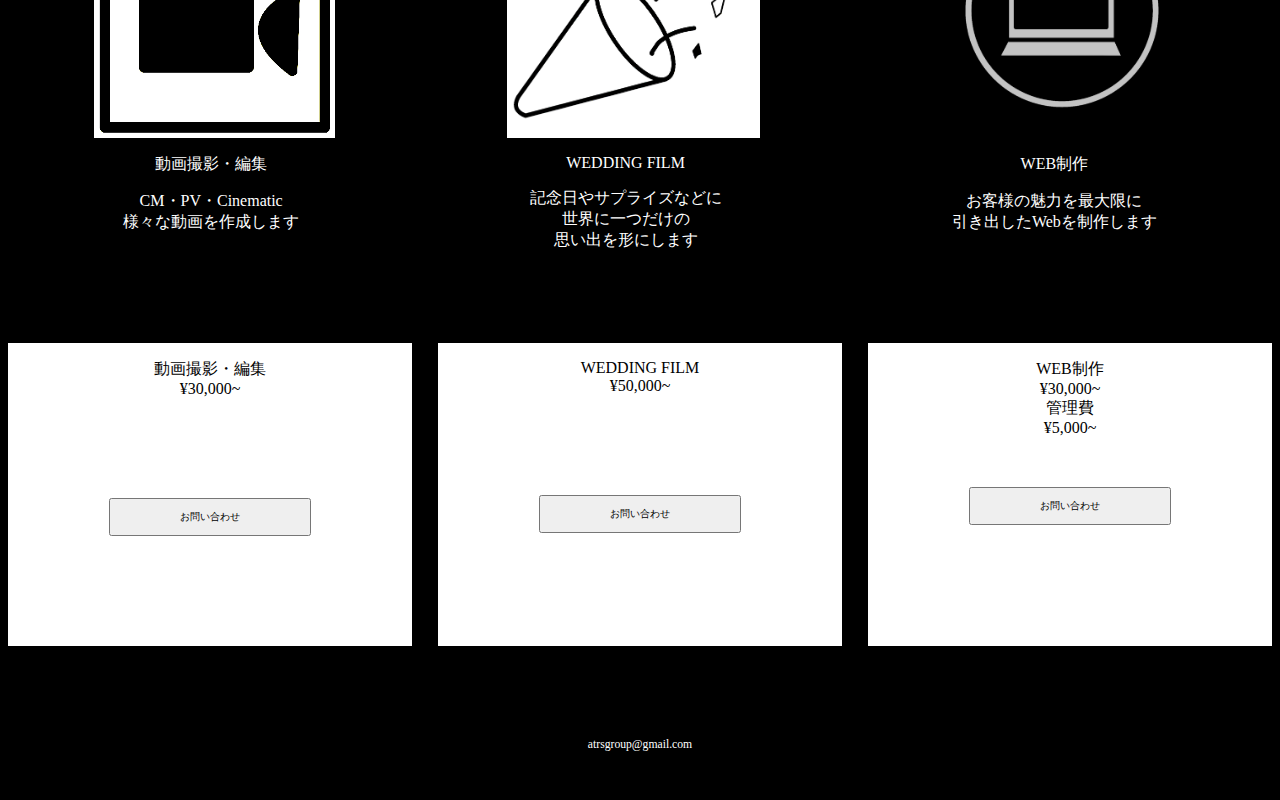
<file: fee.html>
<!DOCTYPE html>
<html lang="en">
  <head>
    <meta charset="UTF-8" />
    <meta name="description" content="width=device-width, initial-scale=1">
    <link rel="stylesheet" href="css/style.css" />
    <link rel="stylesheet" href="css/layout.css">
    <title>ATRS（公式）</title>
  </head>
</head>
<header>
  <nav class="nav">
    <a href="https://www.instagram.com/atrsgroup/"><img class="logo" src="images/icon-instagram-square-silhouette.png" style="width:3%" ></a>
    <a href="https://www.youtube.com/channel/UCxnZNW2yLII0CwsldXsyk9Q"><img class="logo" src="images/59883d93354828f3e5f22f900307b016.png" style="width:3%"></a>
  </nav>
</header>
<body>
  <!--ここから-->
    <div id="wrapper">
      <p class="btn-gnavi">
        <span></span>
        <span></span>
        <span></span>
      </p>
      <nav id="global-navi">
        <ul class="menu">
          <li><a href="index.html">TOP</a></li>
          <li><a href="Company info.php">MEMBERS</a></li>
          <li><a href="contact.html">PORTFOLIO</a></li>
          <li><a href="fee.html">CONTENTS</a></li>
          <li><a href="info.php">CONTACT</a></li>
        </ul>
      </nav>
    </div>
    <script src="js/jquery-3.3.1.min.js"></script>
<script src="js/jquery.lettering.js"></script>
<script src="js/jquery.textillate.js"></script>
<script src="js/index.js"></script>
    
    <!--ここまで-->

  <div class="fee">
    <h1>ATRS</h1>
  </div>

  <div class="work-contact">
    <h3>Work Contents</h3>
  </div>

<div class="logo-0">
  <img class="logo-1" src="images/IMG_0650.jpg" style="width:19%" ></a>
  <img class="logo-2" src="images/IMG_0651.jpg" style="width:20%" ></a>
  <img class="logo-3" src="images/IMG_0654.jpg" style="width:20%" ></a>
</div>

<div class="product">
  <div class="video">
    <p>動画撮影・編集</p>
    <p>CM・PV・Cinematic<br>
    様々な動画を作成します</p>
  </div>
  <div class="wedding">
    <p>WEDDING FILM</p>
    <p>記念日やサプライズなどに<br>
    世界に一つだけの<br>
    思い出を形にします</p>
  </div>
  <div class="web">
    <p>WEB制作</p>
    <p>お客様の魅力を最大限に<br>
      引き出したWebを制作します</p>
  </div>
</div>

  <div class="price">
    <h3>PRICE</h3>
  </div>

  <div class="price1">
    <div class="item1">
      <p>動画撮影・編集<br>
      ¥30,000~</p>
      <div class="button-flex1">
        <div class="button-6">
          <input  type="button" onclick="location.href='info.php'" style="color:rgb(0, 0, 0);  width:50%; padding:10px; font-size:10px"   value="お問い合わせ"   />  
        </div>
      </div>


    </div>
  
    <div class="item2">
      <p>WEDDING FILM<br>
      ¥50,000~</p>
      <div class="button-flex1">
        <div class="button-6">
          <input  type="button" onclick="location.href='info.php'" style="color:rgb(0, 0, 0);  width:50%; padding:10px; font-size:10px"   value="お問い合わせ"   /> 
        </div>
      </div>
    </div>
 
    <div class="item3">
      <p>WEB制作<br>
      ¥30,000~<br>

      管理費<br>
        ¥5,000~</p>
        <div class="button-flex2">
          <div class="button-6">
            <input  type="button" onclick="location.href='info.php'" style="color:rgb(0, 0, 0);  width:50%;  margin-bottom:30%; padding:10px; font-size:10px"   value="お問い合わせ"   /> 
          </div>
        </div>
    </div>
  </div>
</body>

<footer>
  <div class="wrapper">
    <p><small>atrsgroup@gmail.com</small></p>
  </div>
</footer>
</file>
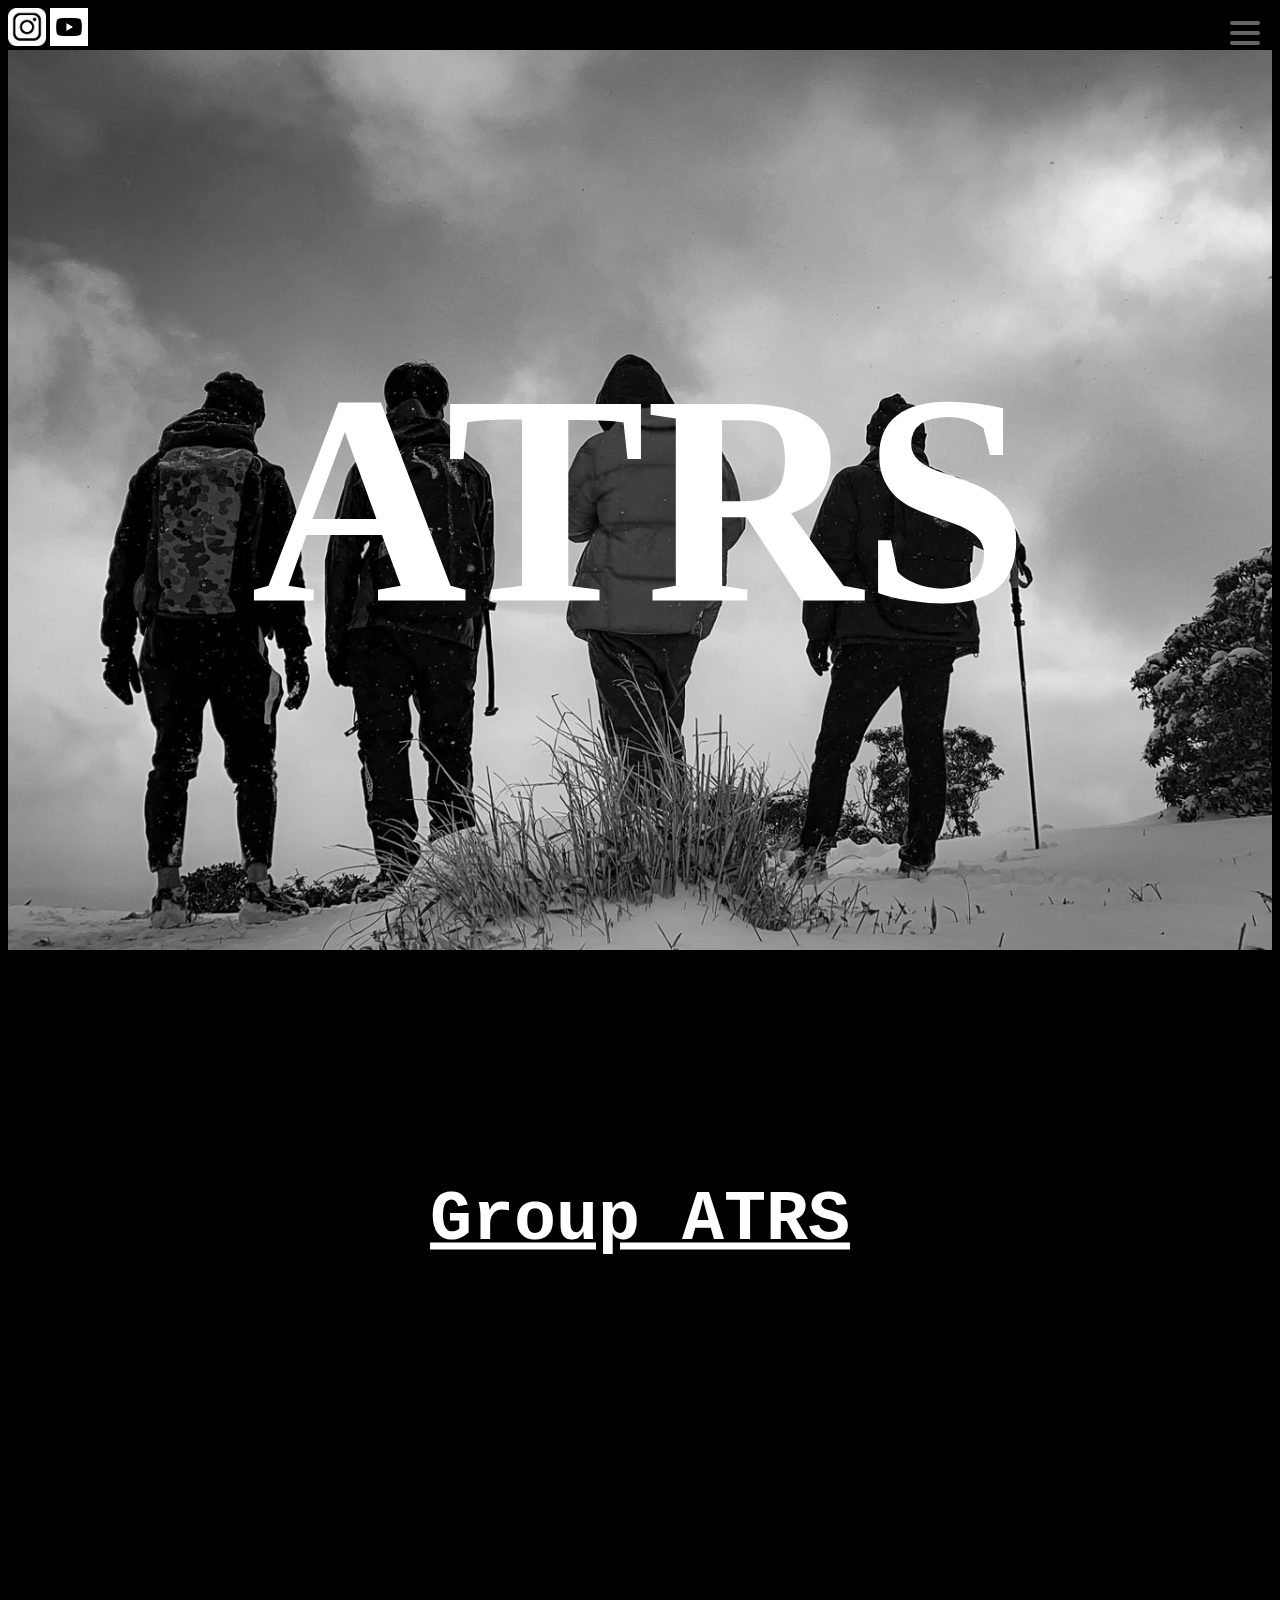
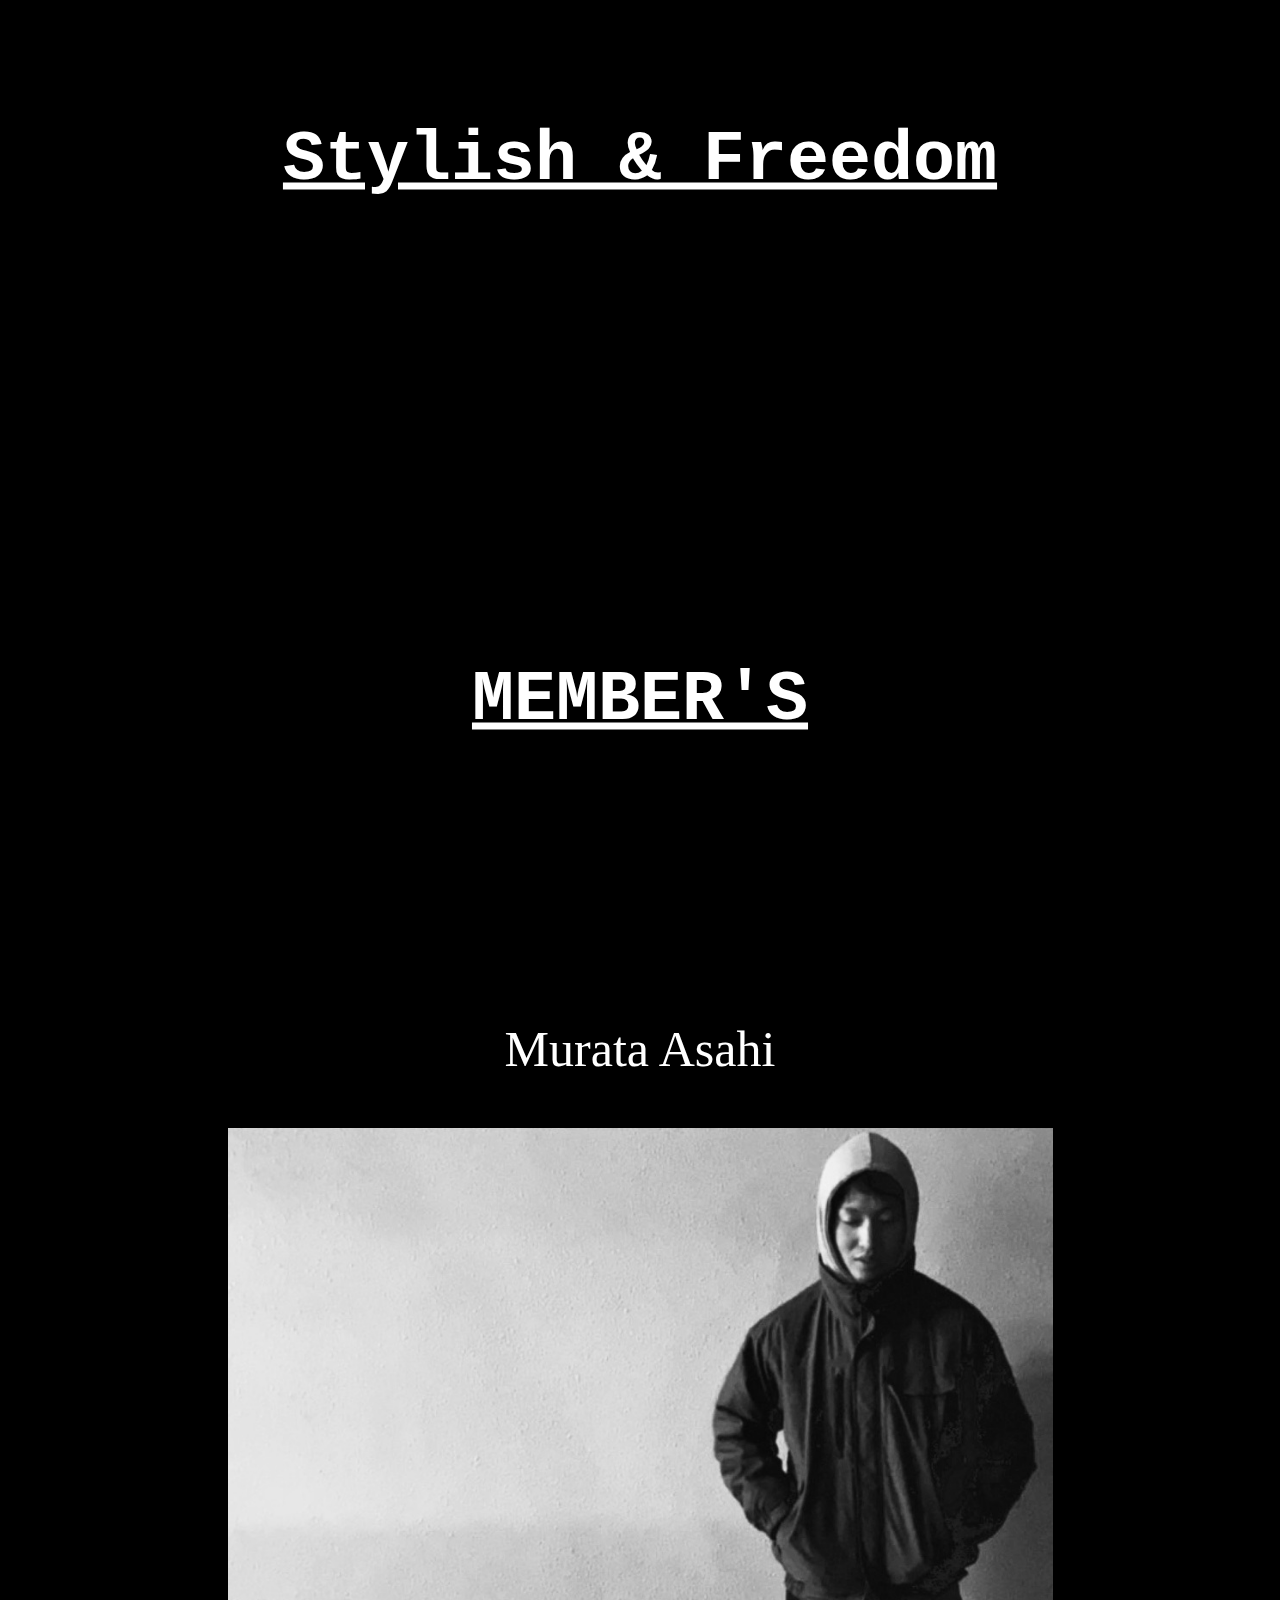
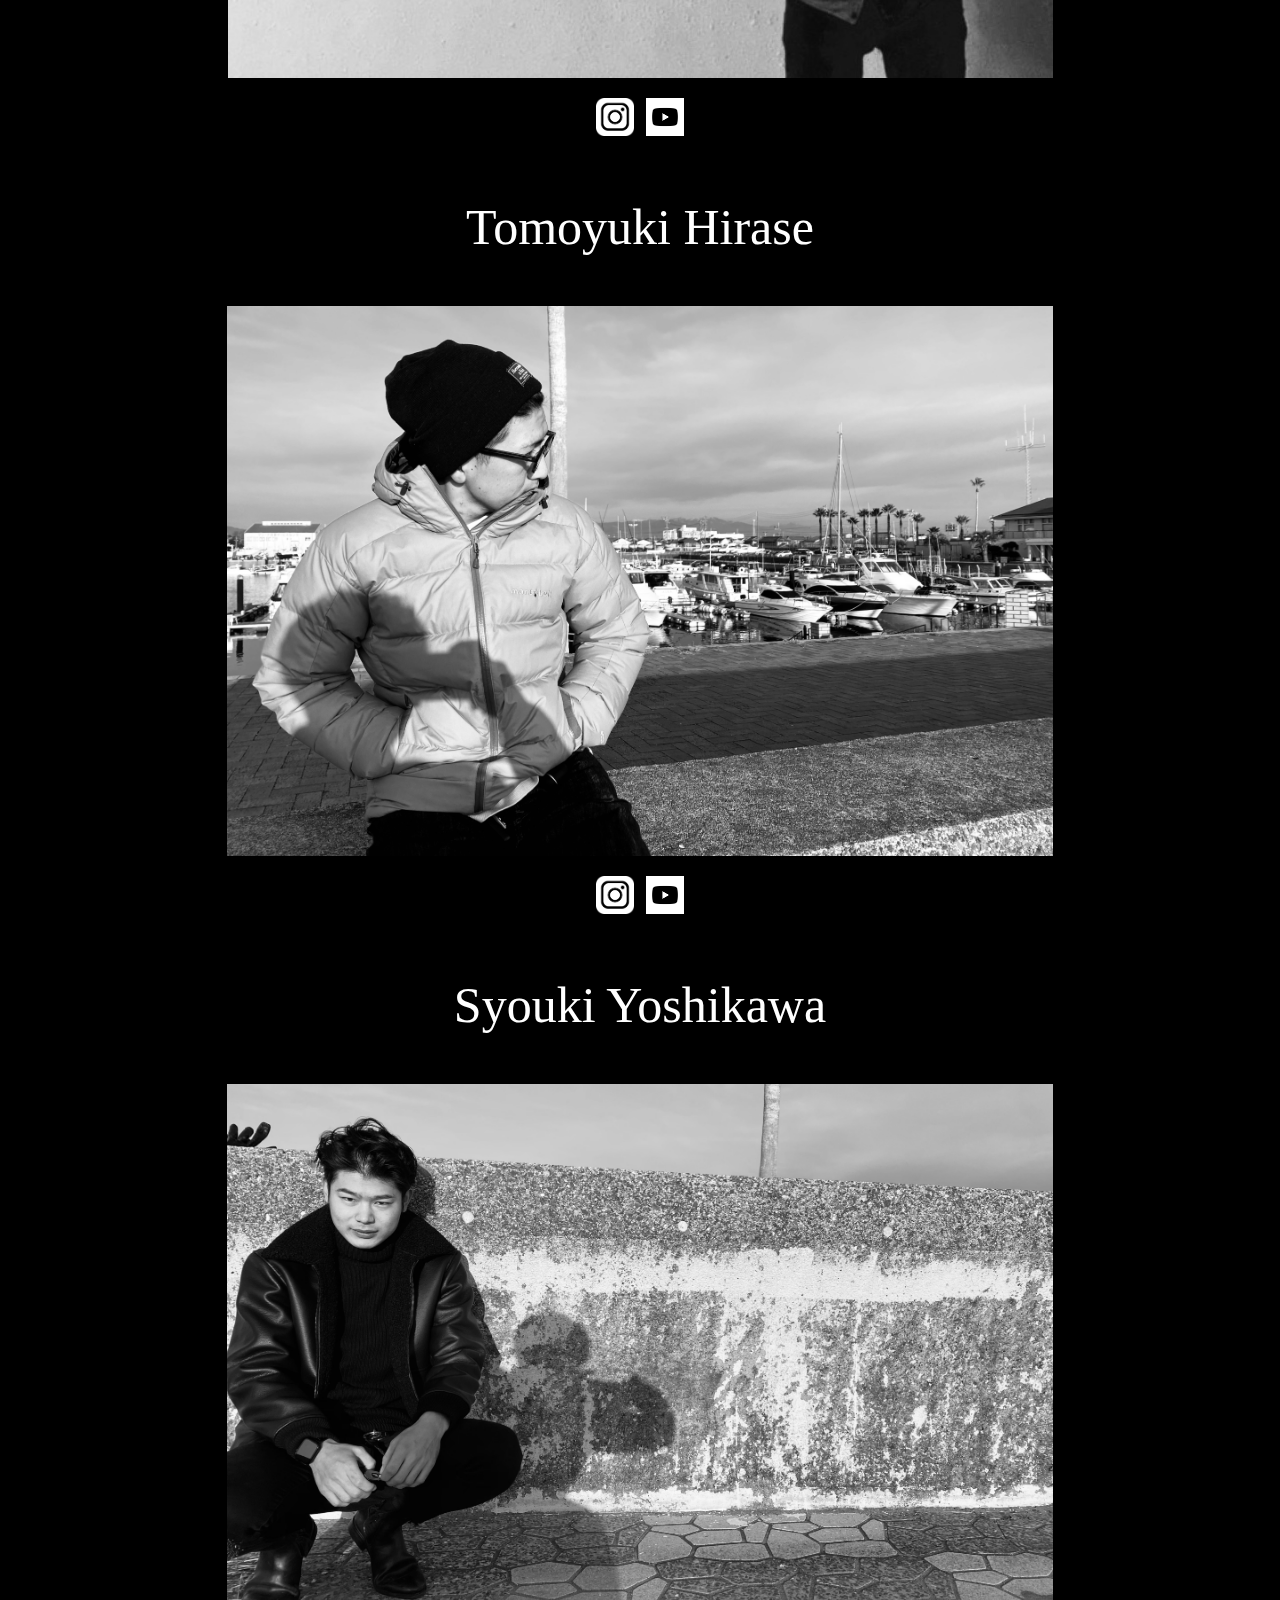
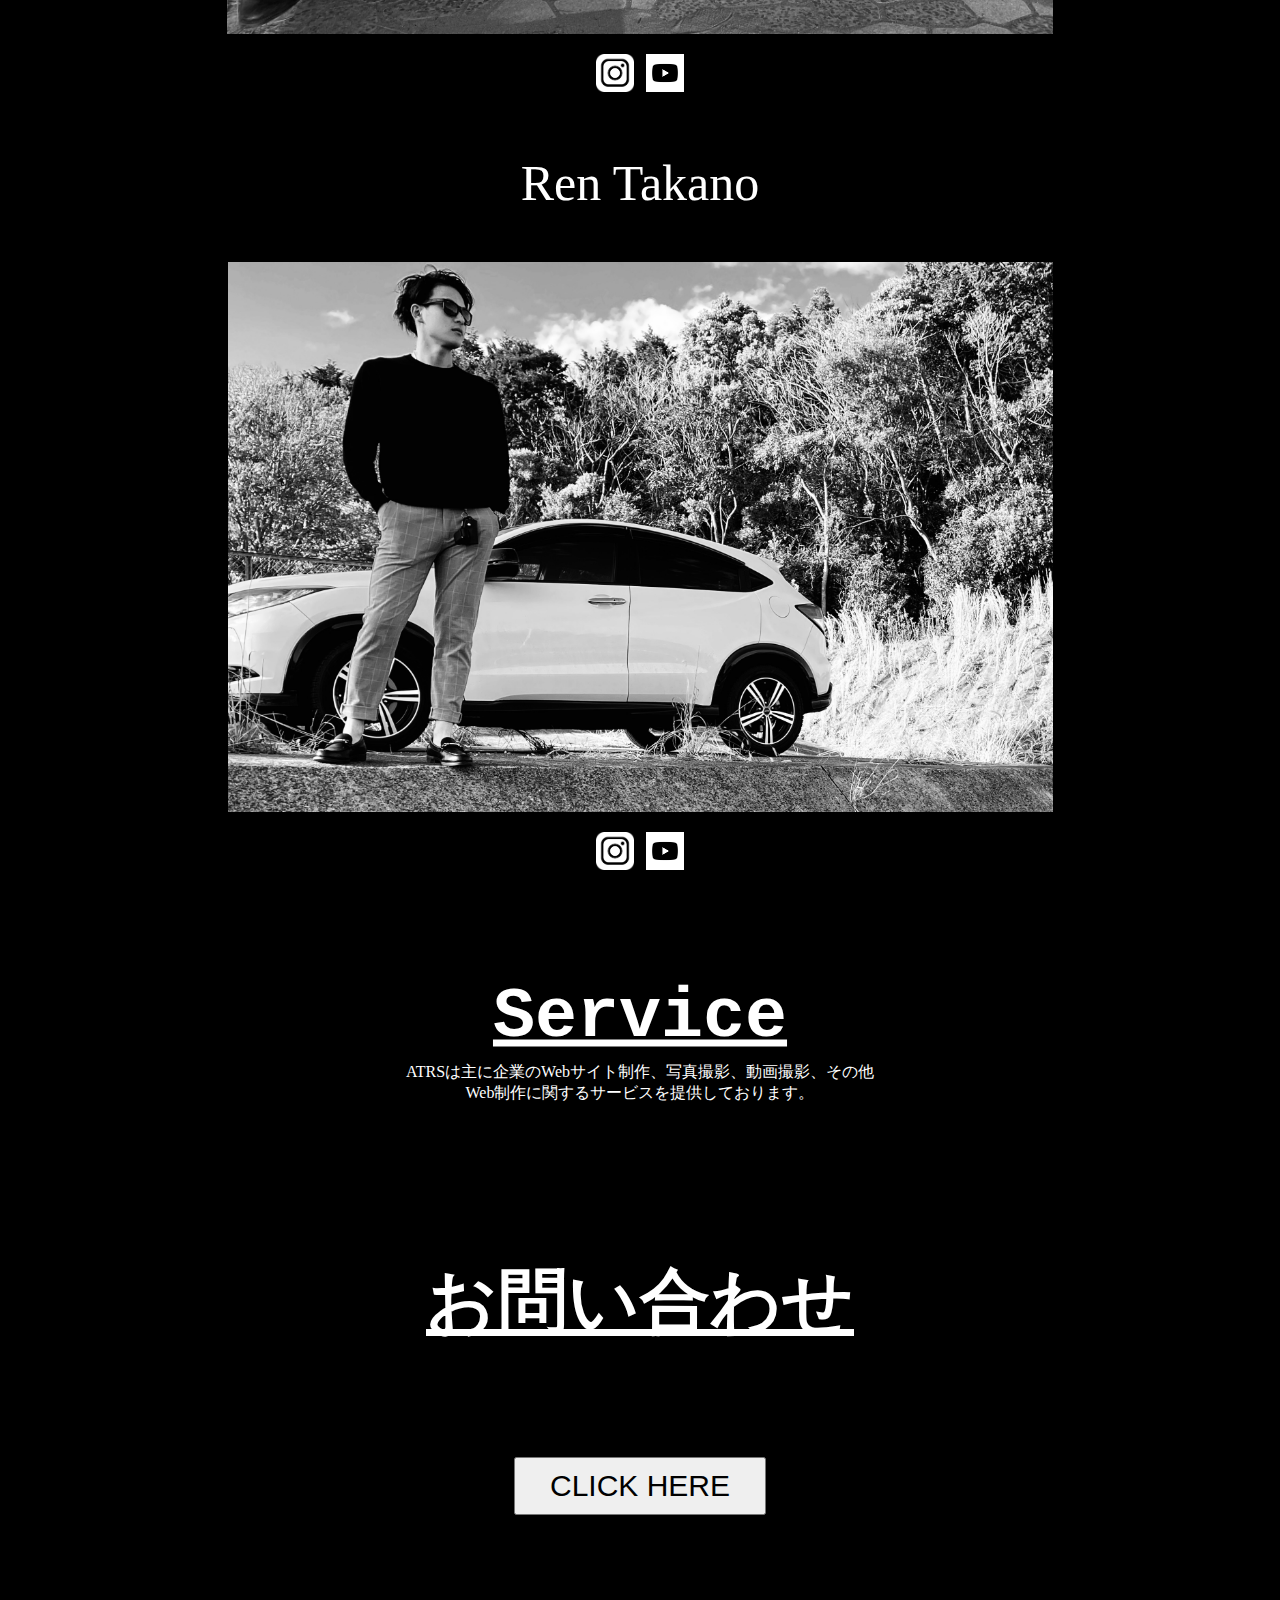
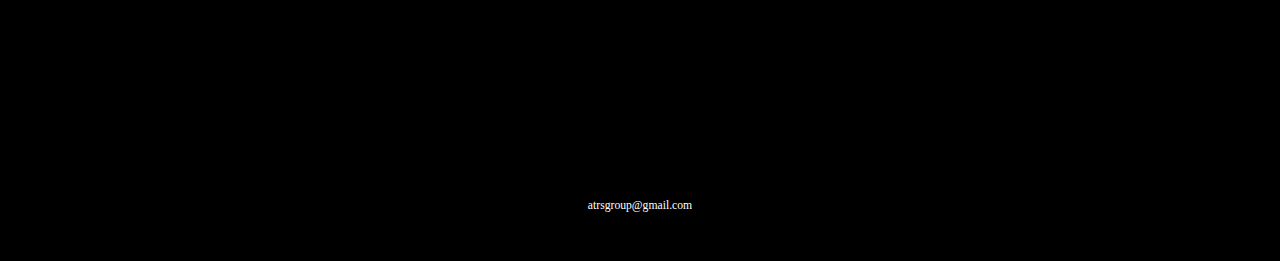
<file: ATRSのHP/Company info.html>
<!DOCTYPE html>
<html lang="en">
  <head>
    <meta charset="UTF-8" />
    <meta name="viewport" content="width=device-width, initial-scale=1.0" />
    <link rel="stylesheet" href="css/style.css" />
    <link rel="stylesheet" href="css/layout.css">
    <title>ATRS（公式）</title>
  </head>
</head>
<header>
  <nav class="nav">
    <a href="https://www.instagram.com/atrsgroup/"><img class="logo" src="images/icon-instagram-square-silhouette.png" style="width:3%" ></a>
    <a href="https://www.youtube.com/channel/UCxnZNW2yLII0CwsldXsyk9Q"><img class="logo" src="images/59883d93354828f3e5f22f900307b016.png" style="width:3%"></a>
  </nav>
</header>
<body>
  <!--ここから-->
    <div id="wrapper">
      <p class="btn-gnavi">
        <span></span>
        <span></span>
        <span></span>
      </p>
      <nav id="global-navi">
        <ul class="menu">
          <li><a href="index.html">TOP</a></li>
          <li><a href="Company info.html">MEMBERS</a></li>
          <li><a href="contact.html">PORTFOLIO</a></li>
          <li><a href="fee.html">CONTENTS</a></li>
          <li><a href="info.html">CONTACT</a></li>
        </ul>
      </nav>
    </div>
    <script src="js/jquery-3.3.1.min.js"></script>
    <script src="js/index.js"></script>
    
    <!--ここまで-->
  <div class="Company">
    <h1>ATRS</h1>
  </div>

  <div class="About-ATRS">
    <h3>Group ATRS</h3>
    <p>ここに文字を書く</p>
  </div>

  <div class="About-motto">
    <h3>Stylish & Freedom</h3>
    <p>ここに文字を書く</p>
  </div>

  <div class="Staff">
      <h3>MEMBER'S</h3>
  </div>

  <div class="item">
    <p>Murata Asahi</p>
    <img src="images/6166519C-4727-4618-AFE2-5DC80E030C2C.jpeg" alt="写真"　width="450px" height="550px" >
      <div class="About-murata">
        <a href="https://www.instagram.com/mura_715/?hl=ja"><img class="logo" src="images/icon-instagram-square-silhouette.png" style="width:3%" ></a>
        <a href="https://www.youtube.com/channel/UCxnZNW2yLII0CwsldXsyk9Q"><img class="logo" src="images/59883d93354828f3e5f22f900307b016.png" style="width:3%"></a>
      </div>
  </div>

  <div class="item">
    <p>Tomoyuki Hirase</p>
    <img src="images/IMG_4418.jpeg" alt="写真"　width="450px" height="550px" >
      <div class="About-Hirase">
        <a href="https://www.instagram.com/tomo_hirase/?hl=ja"><img class="logo" src="images/icon-instagram-square-silhouette.png" style="width:3%" ></a>
        <a href="https://www.youtube.com/channel/UCxnZNW2yLII0CwsldXsyk9Q"><img class="logo" src="images/59883d93354828f3e5f22f900307b016.png" style="width:3%"></a>
      </div>
  </div>

  <div class="item">
    <p>Syouki Yoshikawa</p>
    <img src="images/IMG_4413.jpeg" alt="写真"　width="450px" height="550px" >
      <div class="About-Yoshikawa">
        <a href="https://www.instagram.com/yosi_runner/?hl=ja"><img class="logo" src="images/icon-instagram-square-silhouette.png" style="width:3%" ></a>
        <a href="https://www.youtube.com/channel/UCxnZNW2yLII0CwsldXsyk9Q"><img class="logo" src="images/59883d93354828f3e5f22f900307b016.png" style="width:3%"></a>
      </div>
  </div>

  <div class="item">
    <p>Ren Takano</p>
    <img src="images/DJI_20210214_154641_508.jpeg" alt="写真"　width="450px" height="550px">
      <div class="About-Takano">
        <a href="https://www.instagram.com/ren_t0303/?hl=ja"><img class="logo" src="images/icon-instagram-square-silhouette.png" style="width:3%" ></a>
        <a href="https://www.youtube.com/channel/UCxnZNW2yLII0CwsldXsyk9Q"><img class="logo" src="images/59883d93354828f3e5f22f900307b016.png" style="width:3%"></a>
      </div>
  </div>

  <div class="About-Service">
    <h3>Service</h3>
    <div class="Services">
      <p>ATRSは主に企業のWebサイト制作、写真撮影、動画撮影、その他<br>
        Web制作に関するサービスを提供しております。</p>
    </div>
  </div>

  <div class="Inquiry">
    <h3>お問い合わせ</h3>
  </div>

  <div class="button-flex-1">
    <div class="button-6">
      <input  type="button" onclick="location.href='info.html'" style="color:rgb(0, 0, 0);  width:20%; padding:10px; font-size:30px"   value="CLICK HERE"   />  
    </div>
  </div>
</body>

<footer>
  <div class="wrapper">
    <p><small>atrsgroup@gmail.com</small></p>
  </div>
</footer>
</file>
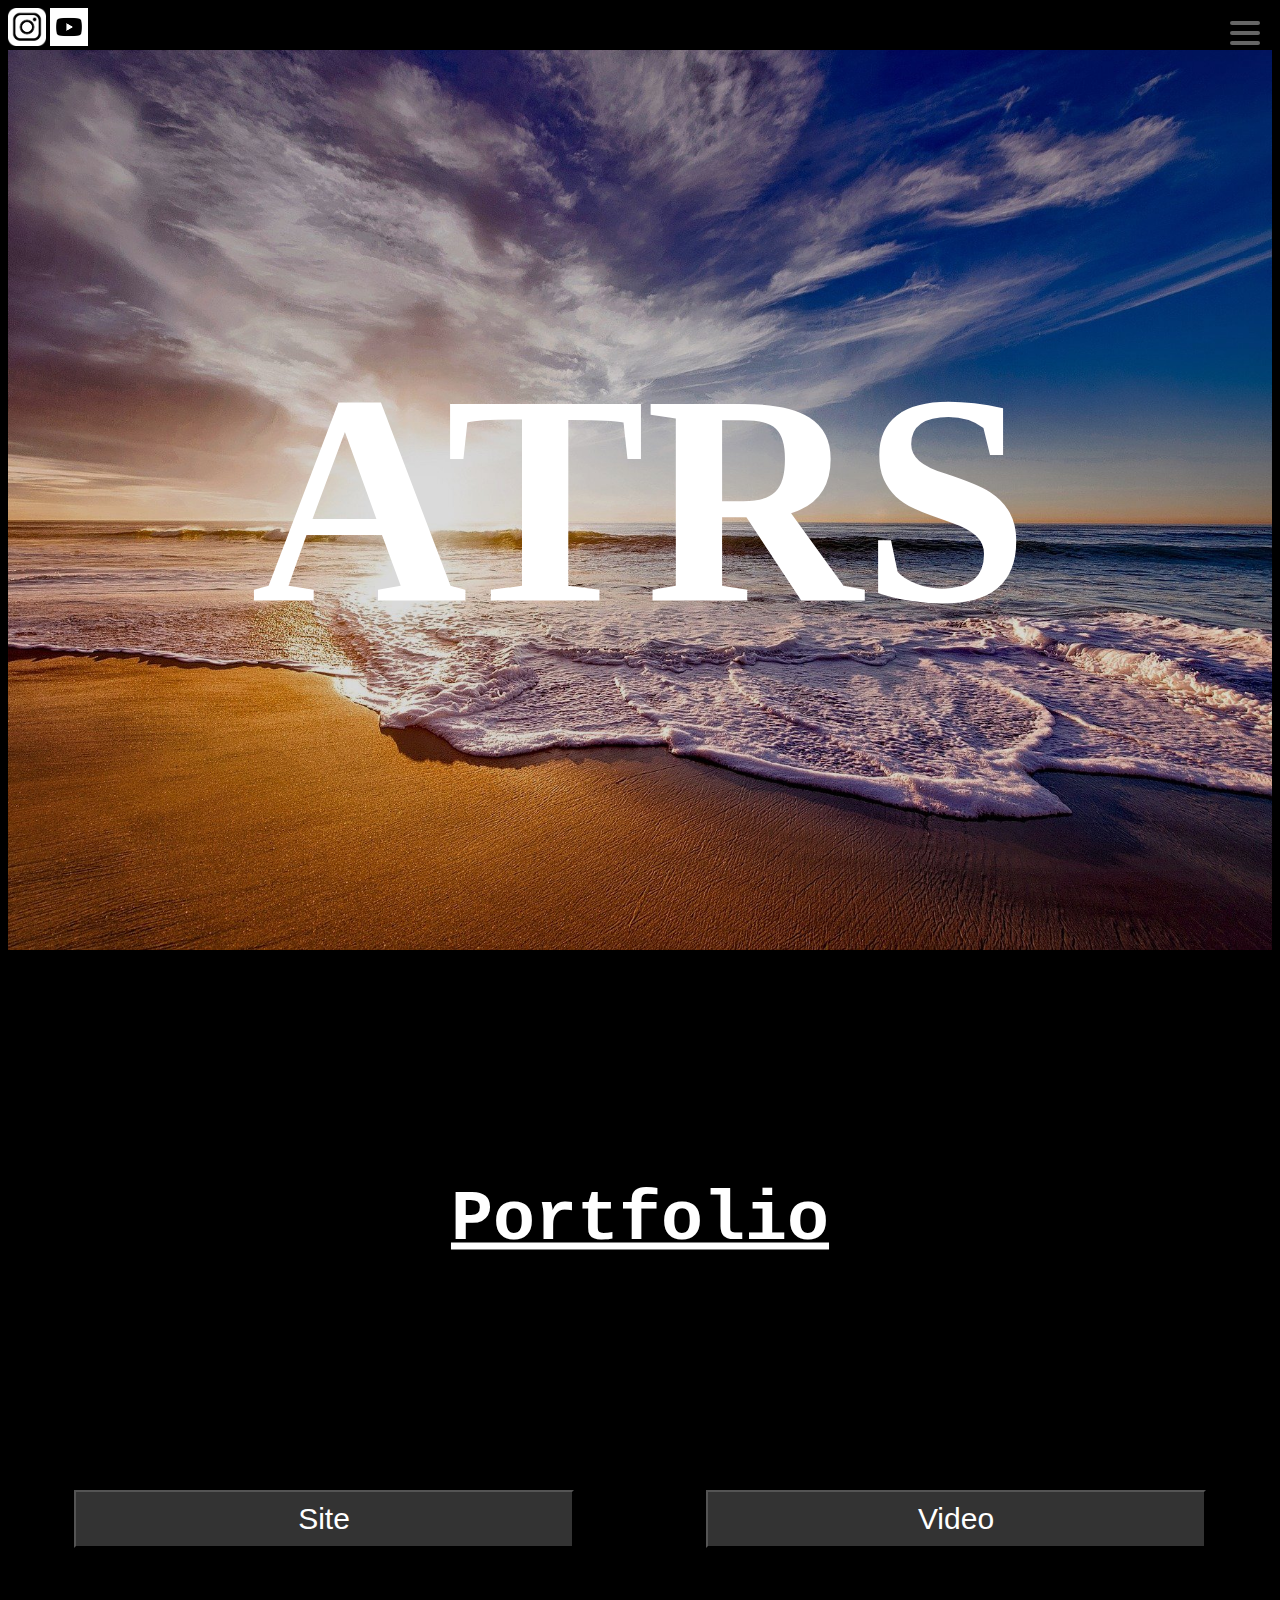
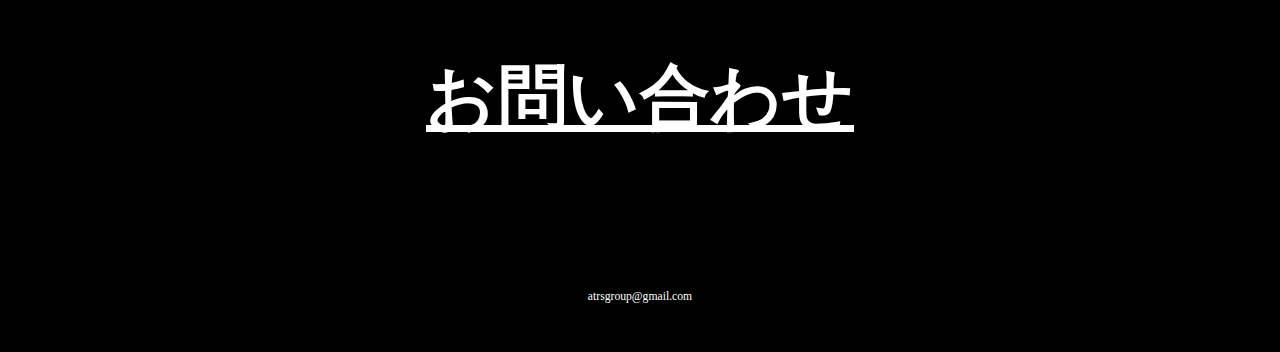
<file: ATRSのHP/contact.html>
<!DOCTYPE html>
<html lang="en">
  <head>
    <meta charset="UTF-8" />
    <meta name="viewport" content="width=device-width, initial-scale=1.0" />
    <link rel="stylesheet" href="css/style.css" />
    <link rel="stylesheet" href="css/layout.css">
    <title>ATRS（公式）</title>
  </head>
</head>
<header>
  <nav class="nav">
    <a href="https://www.instagram.com/atrsgroup/"><img class="logo" src="images/icon-instagram-square-silhouette.png" style="width:3%" ></a>
    <a href="https://www.youtube.com/channel/UCxnZNW2yLII0CwsldXsyk9Q"><img class="logo" src="images/59883d93354828f3e5f22f900307b016.png" style="width:3%"></a>
  </nav>
</header>
<body>
  <!--ここから-->
    <div id="wrapper">
      <p class="btn-gnavi">
        <span></span>
        <span></span>
        <span></span>
      </p>
      <nav id="global-navi">
        <ul class="menu">
          <li><a href="index.html">TOP</a></li>
          <li><a href="Company info.html">MEMBERS</a></li>
          <li><a href="contact.html">PORTFOLIO</a></li>
          <li><a href="fee.html">CONTENTS</a></li>
          <li><a href="info.html">CONTACT</a></li>
        </ul>
      </nav>
    </div>
    <script src="js/jquery-3.3.1.min.js"></script>
    <script src="js/index.js"></script>
    
    <!--ここまで-->
    <div class="contact-1">
        <h1>ATRS</h1>
    </div>

    <div class="portfolio">
        <h3>Portfolio</h3>
    </div>



  <div class="flex">
    <div class="button-1">
      <input  type="button" onclick="location.href='info.html'" style="background: #333333; color:rgb(255, 255, 255);  width:500px; padding:10px; font-size:30px"   value="Site"   />  
    </div>

    <div class="button-2">
      <input  type="button" onclick="location.href='info.html'" style="background: #333333; color:rgb(255, 255, 255);  width:500px; padding:10px; font-size:30px"   value="Video"   />  
    </div>
  </div>

  <div class="Inquiry">
    <h3>お問い合わせ</h3>
    <div class="button-flex">
      <div class="button-6">
        <input  type="button" onclick="location.href='info.html'" style="color:rgb(0, 0, 0);  width:20%; padding:10px; font-size:30px"   value="CLICK HERE"   />  
      </div>
    </div>
  </div>
</body>
<footer>
  <div class="wrapper">
    <p><small>atrsgroup@gmail.com</small></p>
  </div>
</footer>
</file>
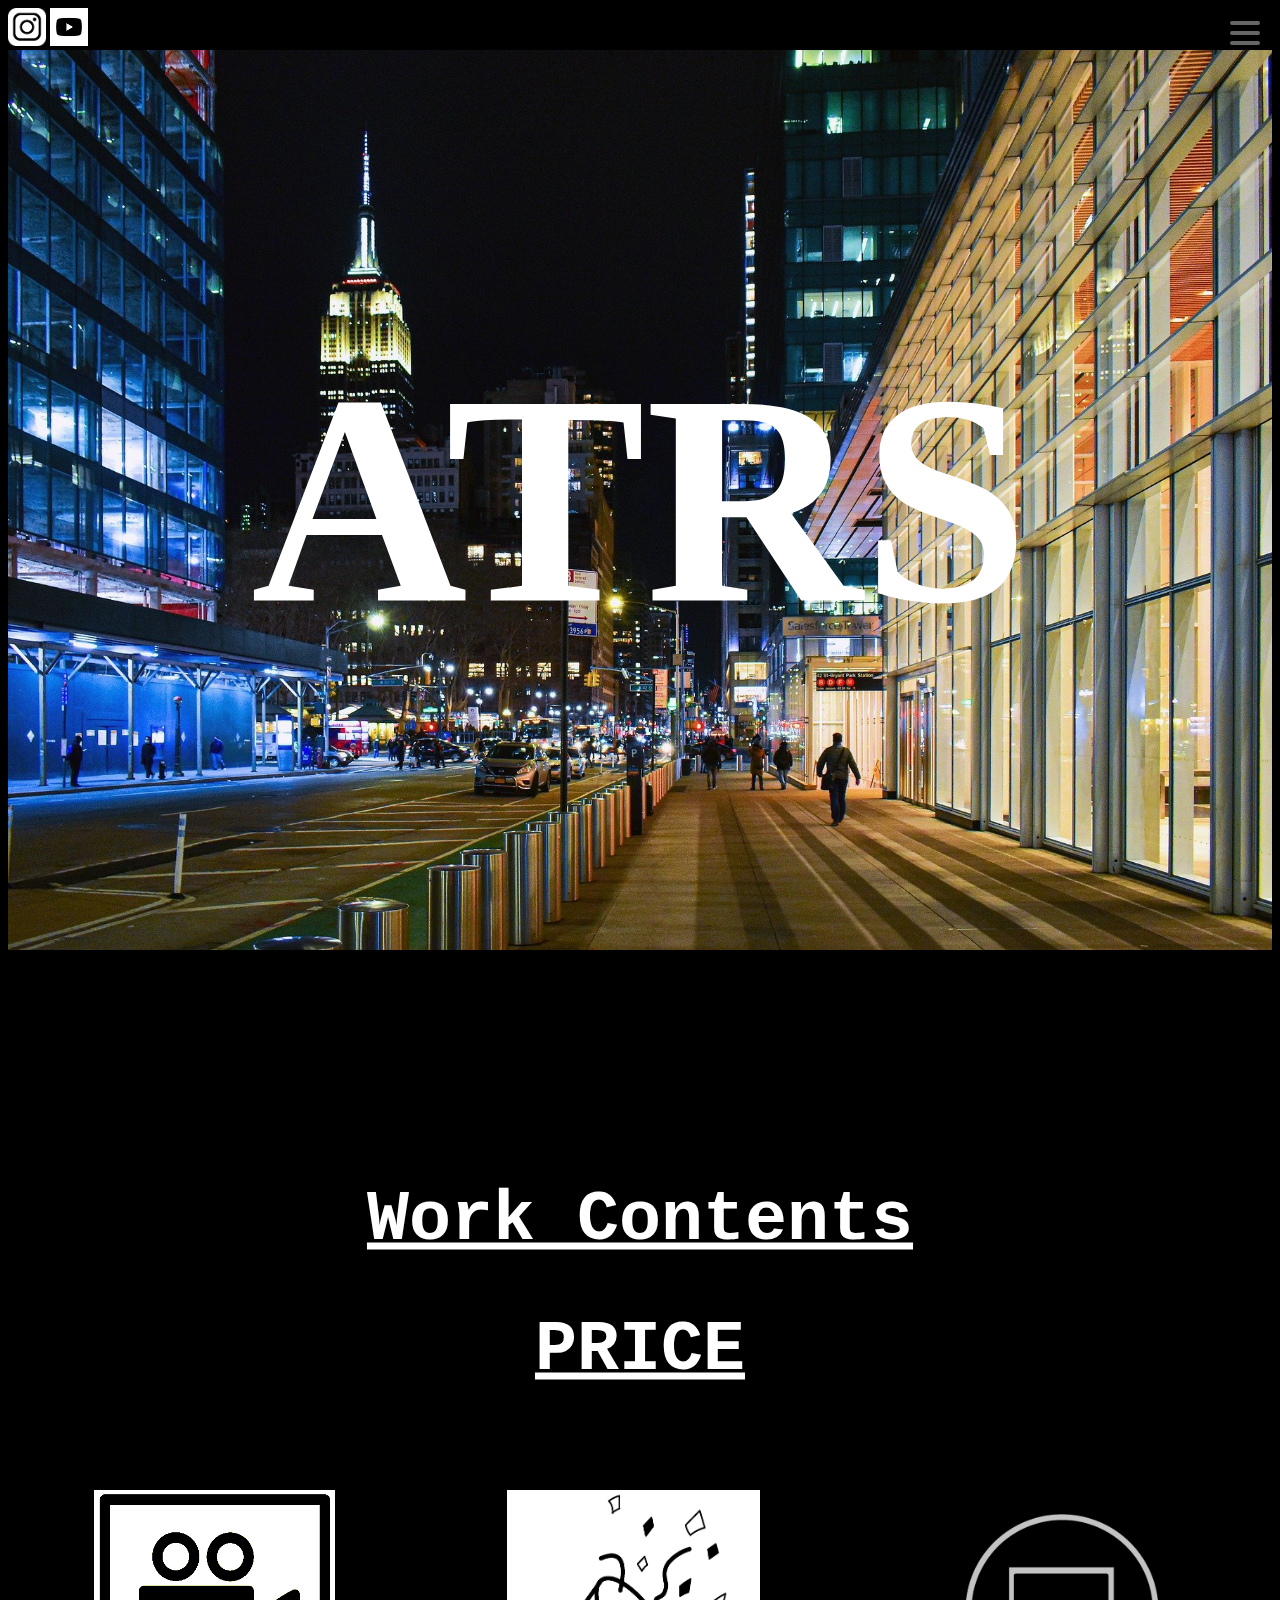
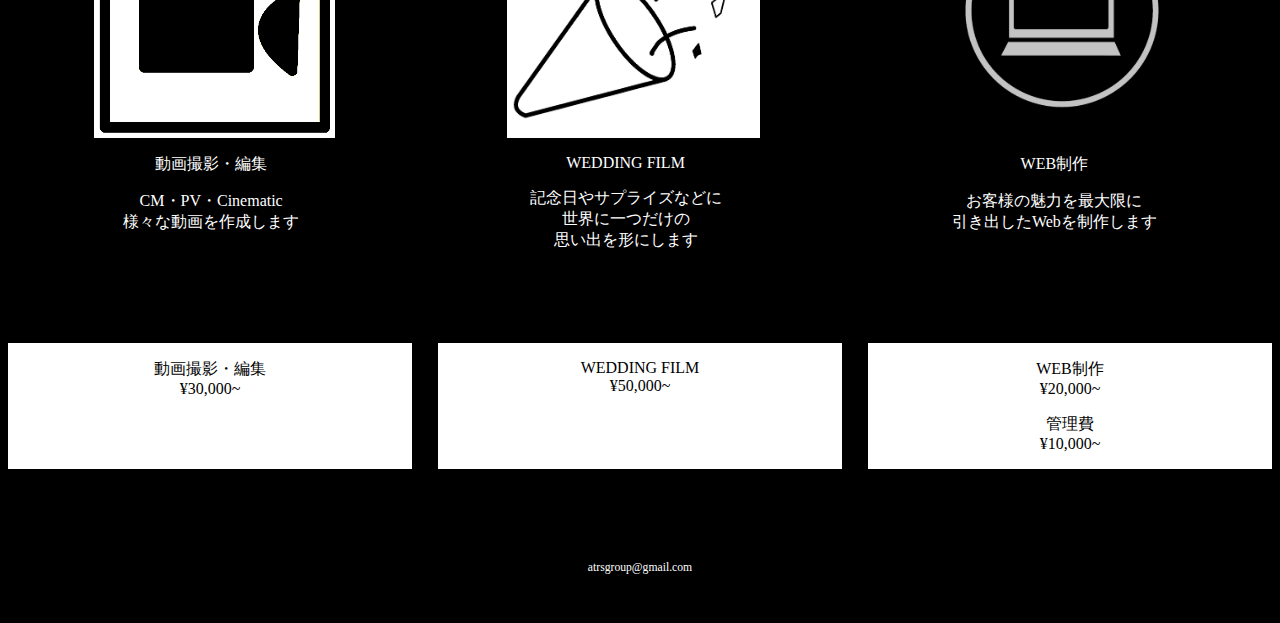
<file: ATRSのHP/fee.html>
<!DOCTYPE html>
<html lang="en">
  <head>
    <meta charset="UTF-8" />
    <meta name="viewport" content="width=device-width, initial-scale=1.0" />
    <link rel="stylesheet" href="css/style.css" />
    <link rel="stylesheet" href="css/layout.css">
    <title>ATRS（公式）</title>
  </head>
</head>
<header>
  <nav class="nav">
    <a href="https://www.instagram.com/atrsgroup/"><img class="logo" src="images/icon-instagram-square-silhouette.png" style="width:3%" ></a>
    <a href="https://www.youtube.com/channel/UCxnZNW2yLII0CwsldXsyk9Q"><img class="logo" src="images/59883d93354828f3e5f22f900307b016.png" style="width:3%"></a>
  </nav>
</header>
<body>
  <!--ここから-->
    <div id="wrapper">
      <p class="btn-gnavi">
        <span></span>
        <span></span>
        <span></span>
      </p>
      <nav id="global-navi">
        <ul class="menu">
          <li><a href="index.html">TOP</a></li>
          <li><a href="Company info.html">MEMBERS</a></li>
          <li><a href="contact.html">PORTFOLIO</a></li>
          <li><a href="fee.html">CONTENTS</a></li>
          <li><a href="info.html">CONTACT</a></li>
        </ul>
      </nav>
    </div>
    <script src="js/jquery-3.3.1.min.js"></script>
    <script src="js/index.js"></script>
    
    <!--ここまで-->

  <div class="fee">
    <h1>ATRS</h1>
  </div>

  <div class="work-contact">
    <h3>Work Contents</h3>
  </div>

<div class="logo-0">
  <img class="logo-1" src="images/IMG_0650.jpg" style="width:19%" ></a>
  <img class="logo-2" src="images/IMG_0651.jpg" style="width:20%" ></a>
  <img class="logo-3" src="images/IMG_0654.jpg" style="width:20%" ></a>
</div>

<div class="product">
  <div class="video">
    <p>動画撮影・編集</p>
    <p>CM・PV・Cinematic<br>
    様々な動画を作成します</p>
  </div>
  <div class="wedding">
    <p>WEDDING FILM</p>
    <p>記念日やサプライズなどに<br>
    世界に一つだけの<br>
    思い出を形にします</p>
  </div>
  <div class="web">
    <p>WEB制作</p>
    <p>お客様の魅力を最大限に<br>
      引き出したWebを制作します</p>
  </div>
</div>

  <div class="price">
    <h3>PRICE</h3>
  </div>

  <div class="price1">
    <div class="item1">
      <p>動画撮影・編集<br>
      ¥30,000~</p>
    </div>
  
    <div class="item2">
      <p>WEDDING FILM<br>
      ¥50,000~</p>
    </div>
 
    <div class="item3">
      <p>WEB制作<br>
      ¥20,000~</p>

      <p>管理費<br>
        ¥10,000~</p>
    </div>
  </div>
</body>

<footer>
  <div class="wrapper">
    <p><small>atrsgroup@gmail.com</small></p>
  </div>
</footer>
</file>
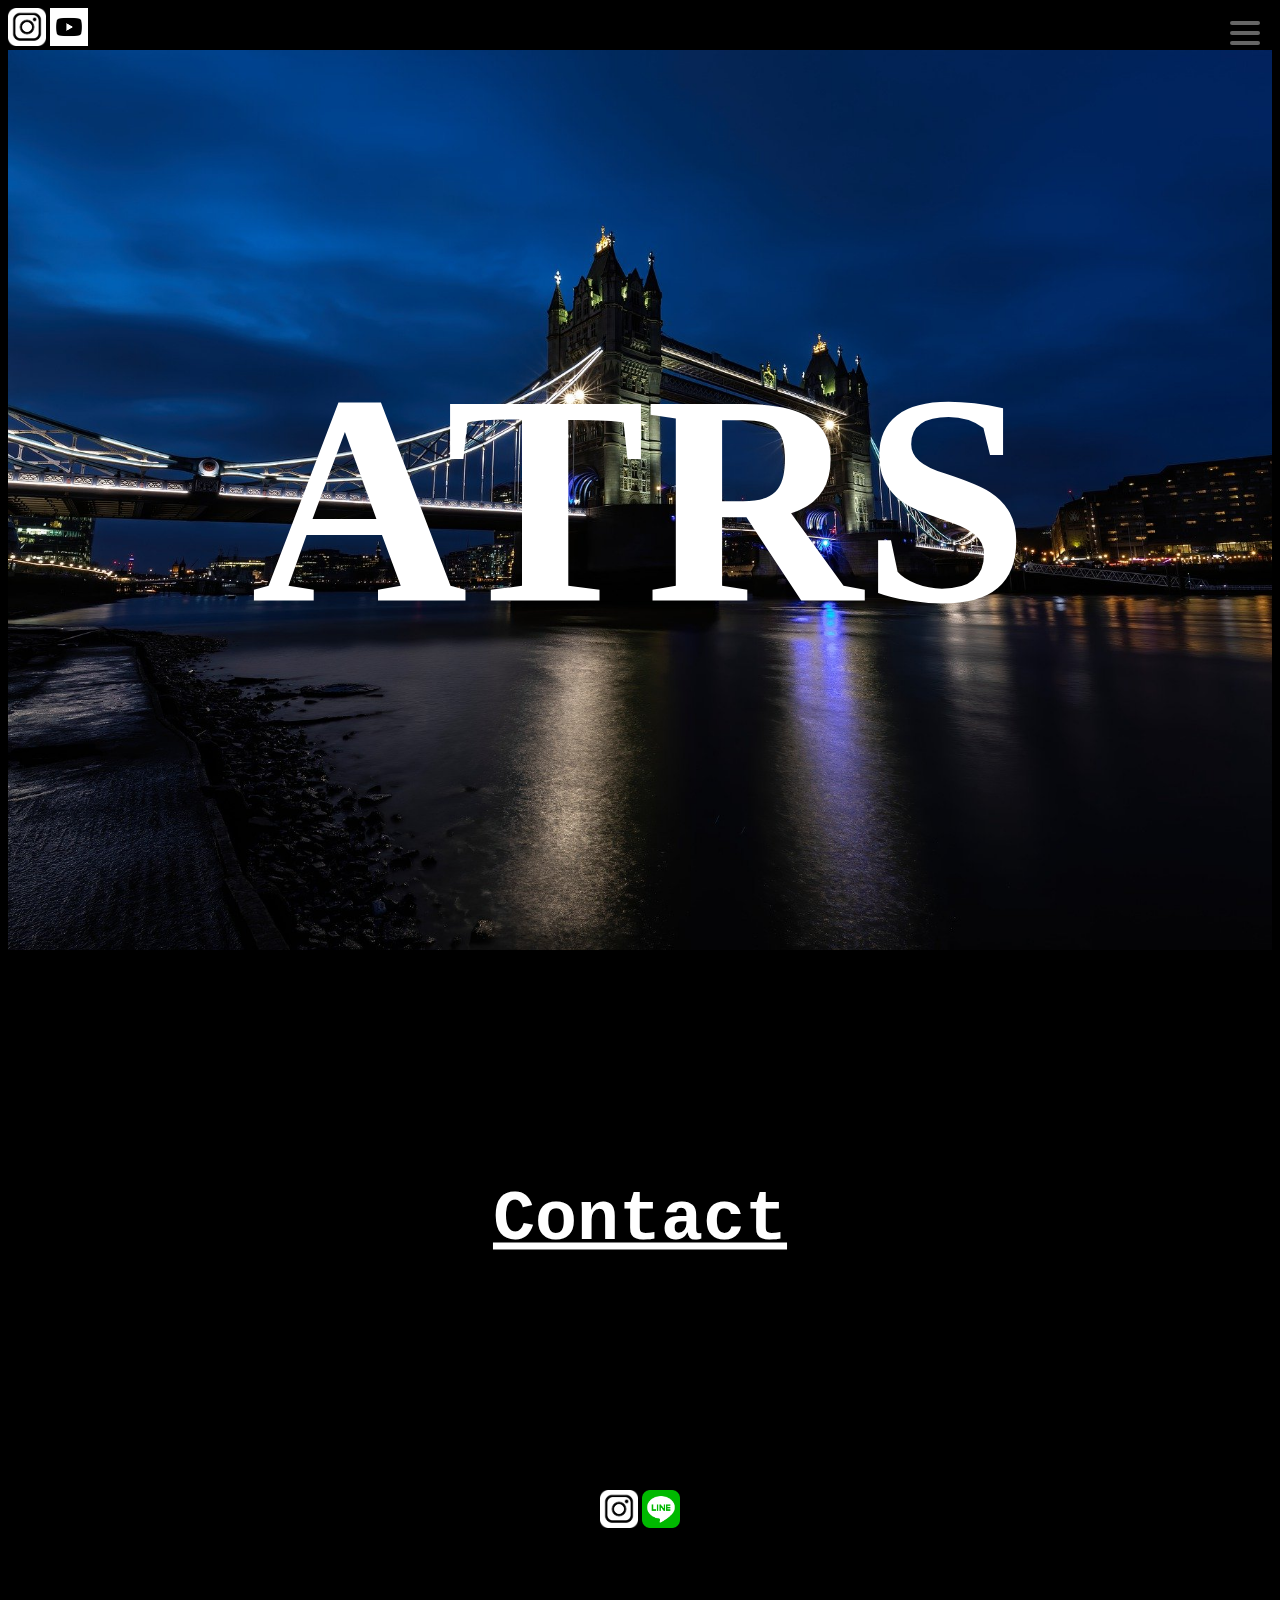
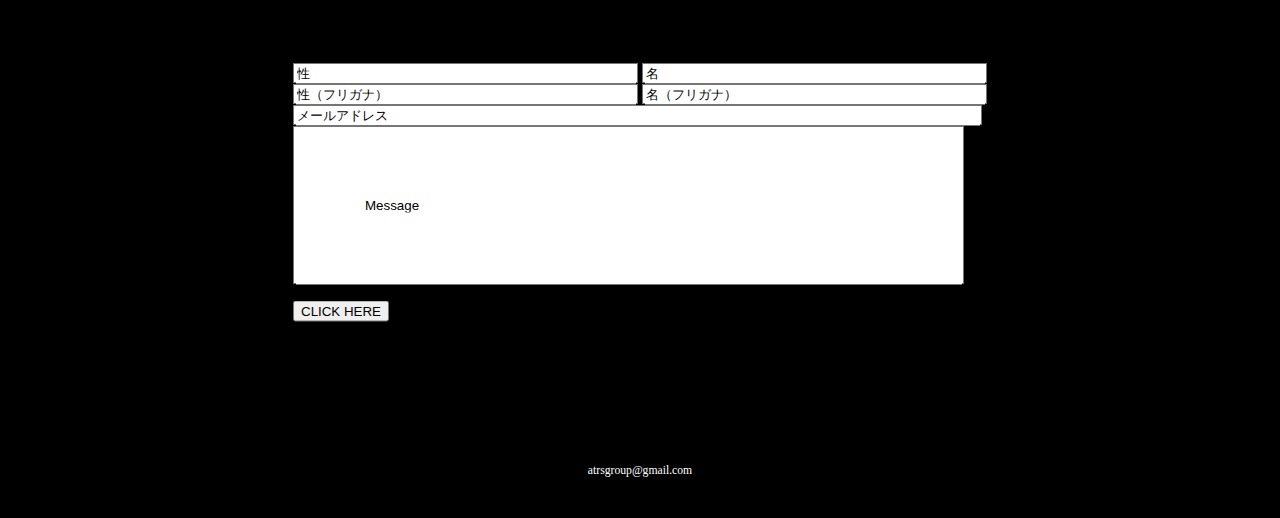
<file: ATRSのHP/info.html>
<!DOCTYPE html>
<html lang="en">
  <head>
    <meta charset="UTF-8" />
    <meta name="viewport" content="width=device-width, initial-scale=1.0" />
    <link rel="stylesheet" href="css/style.css" />
    <link rel="stylesheet" href="css/layout.css">
    <title>ATRS（公式）</title>
  </head>
</head>

<header>
  <nav class="nav">
    <a href="https://www.instagram.com/atrsgroup/"><img class="logo" src="images/icon-instagram-square-silhouette.png" style="width:3%" ></a>
    <a href="https://www.youtube.com/channel/UCxnZNW2yLII0CwsldXsyk9Q"><img class="logo" src="images/59883d93354828f3e5f22f900307b016.png" style="width:3%"></a>
  </nav>
</header>


<body>
<!--ここから-->
<div id="wrapper">
  <p class="btn-gnavi">
    <span></span>
    <span></span>
    <span></span>
  </p>
  <nav id="global-navi">
    <ul class="menu">
      <li><a href="index.html">TOP</a></li>
      <li><a href="Company info.html">MEMBERS</a></li>
      <li><a href="contact.html">PORTFOLIO</a></li>
      <li><a href="fee.html">CONTENTS</a></li>
      <li><a href="info.html">CONTACT</a></li>
    </ul>
  </nav>
</div>
<script src="js/jquery-3.3.1.min.js"></script>
<script src="js/index.js"></script>

<!--ここまで-->

  <div class="info">
    <h1>ATRS</h1>
  </div>

  <div class="contact">
    <h3>Contact</h3>
  </div>

  <nav class="sns">
    <a href="https://www.instagram.com/atrsgroup/"><img class="logo" src="images/icon-instagram-square-silhouette.png" style="width:3%" ></a>
    <a href="https://www.youtube.com/channel/UCxnZNW2yLII0CwsldXsyk9Q"><img class="logo" src="images/LINE_APP.png" style="width:3%"></a>
  </nav>



  <div class="input">
    <form method="post" action="example.cgi">

      <div class="box1">
      <input type="text" name="example4" size="40" value="性">
      <input type="text" name="example4" size="40"  value="名">
      </div>
      

      <div class="box2">
      <input type="text" name="example4" size="40" value="性（フリガナ）">
      <input type="text" name="example4" size="40" value="名（フリガナ）">
      </div>

      <div class="box3">
      <input type="text" name="example4" size="83.2" value="メールアドレス">
      </div>

      <div class="box4">
      <input type="text" name="example4" style="width:76%; padding:70px;" value="Message"  >
      </div>

      <p><input type="submit" value="CLICK HERE">
      
      </form>
  </div>

  <div class="footer-1">

  <footer>
    <div class="wrapper">
      <p><small>atrsgroup@gmail.com</small></p>
    </div>
  </footer>

</div>


</body>
</file>
<file: css/style.css>
@charset "UTF-8";
/*モバイル版*/
@media (max-width: 600px) {
  .page-title {
    font-size: 2.5rem;
  }

  /*HEADER*/
  .main-nav {
    font-size: 1rem;
    margin-top: 10px;
  }
  .main-nav li {
    margin: 0 02px;
  }

  /*HOME*/
  .home-content {
    margin-top: 20%;
  }
}

@media screen and (min-width: 781px) {
  /*画面幅が781px以上の時*/
}

.header {
  background-color: black;
}

.nav {
  background-color: black;
}

.title {
  margin-right: auto;
}

.menu-group {
  background-color: black;
}

.menu-item {
  list-style: none;
  display: inline-block;
}

.home {
  background: url(../images/torii-5889982_1920.jpg) no-repeat center
    center/cover;
  position: relative;
  overflow: hidden;
  width: 100%;
  height: 100vh;
}

h1 {
  font-size: 300px;
  font-family: "Lora", serif;
  color: #fff;
  margin: 0;
  position: absolute;
  top: 50%;
  left: 50%;
  margin-right: -50%;
  transform: translate(-50%, -50%);
}

.page-2 {
  background: url(../images/yosemite-national-park-918596_1920.jpg) no-repeat
    center center/cover;
  position: relative;
  overflow: hidden;
  width: 100%;
  height: 100vh;
}

h2 {
  font-size: 100px;
  font-family: "Lora", serif;
  color: #fff;
  margin: 0;
  position: absolute;
  top: 50%;
  left: 50%;
  margin-right: -50%;
  transform: translateY(-50%) translateX(-50%);
  text-align: center;
}

.page-3 {
  background: url(../images/jungle-1807476_1920.jpg) no-repeat center
    center/cover;
  position: relative;
  overflow: hidden;
  width: 100%;
  height: 100vh;
}

.page-4 {
  background: url(../images/mountains-190055_1280.jpg) no-repeat center
    center/cover;
  position: relative;
  overflow: hidden;
  width: 100%;
  height: 100vh;
}

.page-5 {
  background: url(../images/buildings-4467663_1920.jpg) no-repeat center
    center/cover;
  position: relative;
  overflow: hidden;
  width: 100%;
  height: 100vh;
}

.info {
  background: url(../images/tower-bridge-5762070_1920.jpg) no-repeat center
    center/cover;
  position: relative;
  overflow: hidden;
  width: 100%;
  height: 100vh;
} /*メールページの画像*/

body {
  background-color: black;
}

h3 {
  font-size: 70px;
  font-family: "Roboto Mono", monospace;
  color: #fff;
  margin: 0;
  position: absolute;
  top: 50%;
  left: 50%;
  margin-right: -50%;
  transform: translateY(-50%) translateX(-50%);
  text-decoration: underline;
}

.contact {
  position: relative;
  overflow: hidden;
  width: 100%;
  height: 30vh;
}

.input {
  margin: 0;
  position: absolute;
  top: 200%;
  left: 50%;
  margin-right: -50%;
  transform: translate(-50%, -50%);
}

.fee {
  background: url(../images/buildings-5901178_1920.jpg) no-repeat center
    center/cover;
  position: relative;
  overflow: hidden;
  width: 100%;
  height: 100vh;
}

.price {
  margin: 0;
  position: absolute;
  top: 150%;
  left: 50%;
  margin-right: -50%;
  transform: translate(-50%, -50%);
}

.work-contact {
  position: relative;
  overflow: hidden;
  width: 100%;
  height: 60vh;
}

.item {
  text-align: center;
  color: #fff;
  font-size: 50px;
}

.item1 {
  background-color: white;
  background-size: cover;
  text-align: center;
}

.item2 {
  background-color: white;
  background-size: cover;
  text-align: center;
}

.item3 {
  background-color: white;
  background-size: cover;
  text-align: center;
}

.price1 {
  display: grid;
  gap: 26px;
  grid-template-columns: repeat(3, 1fr);
  margin-top: 6%;
  margin-bottom: 50px;
}

.Company {
  background: url(../images/LINE_P202126_084605.jpg) no-repeat center
    center/cover;
  position: relative;
  overflow: hidden;
  width: 100%;
  height: 100vh;
}

.About-ATRS {
  position: relative;
  overflow: hidden;
  width: 100%;
  height: 60vh;
}

.About-motto {
  position: relative;
  overflow: hidden;
  width: 100%;
  height: 60vh;
}

.Staff {
  position: relative;
  overflow: hidden;
  width: 100%;
  height: 60vh;
}

.contact-1 {
  background: url(../images/beach-1751455_1920.jpg) no-repeat center
    center/cover;
  position: relative;
  overflow: hidden;
  width: 100%;
  height: 100vh;
}

.portfolio {
  position: relative;
  overflow: hidden;
  width: 100%;
  height: 60vh;
}

.flex {
  display: flex;
  justify-content: space-around;
}

.button-flex {
  text-align: center;
  margin-top: 650px;
}

.button-flex1 {
  text-align: center;
  margin-top: 100px;
}

.button-flex2 {
  text-align: center;
  margin-top: 50px;
}

.About-Service {
  position: relative;
  overflow: hidden;
  width: 100%;
  height: 30vh;
}

.Services {
  color: #fff;
  text-align: center;
  margin-top: 180px;
}

.Inquiry {
  position: relative;
  overflow: hidden;
  width: 100%;
  height: 300px;
}

.logo-0 {
  display: flex;
  justify-content: space-around;
}

.product {
  display: flex;
  justify-content: space-around;
}

.video {
  color: white;
  background-size: cover;
  text-align: center;
}

.wedding {
  color: white;
  background-size: cover;
  text-align: center;
}

.web {
  color: white;
  background-size: cover;
  text-align: center;
}

.product {
  display: flex;
  justify-content: space-around;
}

.button-flex-1 {
  text-align: center;
  margin-top: 5px;
  height: 300px;
}

.sns {
  text-align: center;
  background-color: black;
}

footer {
  background: rgb(0, 0, 0);
  text-align: center;
  padding: 26px 0;
}

footer p {
  color: rgb(255, 255, 255);
  font-size: 0.875rem;
}

.footer-1 {
  margin: 0;
  position: absolute;
  top: 230%;
  left: 50%;
  margin-right: -50%;
  transform: translate(-50%, -50%);
}

.motto {
  color: #fff;
  text-align: center;
  margin-top: 400px;
}

.atrs {
  color: #fff;
  text-align: center;
  margin-top: 400px;
}

.home-1 {
  color: #fff;
  background: url(../images/cellular-4602489_1920.jpg) no-repeat center
    center/cover;
  position: relative;
  overflow: hidden;
  width: 100%;
  height: 100vh;
}

.home-2 {
  font-size: 100px;
  font-family: "Lora", serif;
  color: #fff;
  margin: 0;
  position: absolute;
  top: 1000px;
  left: 50%;
  margin-right: -50%;
  transform: translateY(-50%) translateX(-50%);
  text-align: center;
}

.hair {
  margin-top: 350px;
  text-align: center;
}

.home-3 {
  color: #fff;
  background: url(../images/macbook-2617705_1920.jpg) no-repeat center
    center/cover;
  position: relative;
  overflow: hidden;
  width: 100%;
  height: 100vh;
}

.contact-sns p {
  color: #fff;
  text-align: center;
  margin-top: 0px;
}

.form {
  width: 1600px;
  margin-left: 28%;
}

.footer-2 {
  margin: 0;
  position: absolute;
  top: 280%;
  left: 50%;
  margin-right: -50%;
  transform: translate(-50%, -50%);
}

/* 共通 */
.container {
  padding: 1.5% 8%;
}

form > p,
.container > p {
  text-align: center;
  font-size: 24px;
  padding-bottom: 20px;
}

label {
  padding-top: 7px;
}

.form-group {
  margin-bottom: 0;
}

/* contact.html */
.require_item {
  background-color: #ff0000;
  color: #fff;
  text-align: center;
  width: 62.5%;
  padding: 3.75% 0;
  float: right;
}

.error_msg {
  font-size: 14px;
  color: #ff0000;
  height: 14px;
}

/* confirm.html */
.display_item {
  padding: 7px 0;
  margin-bottom: 30px;
}
/* thanks.html */
.thanks_msg {
  text-align: center;
  background-color: #f3f3f3;
  padding: 20px 0 50px;
  font-size: 30px;
}

.oto {
  background-color: #fff;
}
</file>
<file: css/layout.css>
#wrapper nav {
    position: fixed;
    top: 0;
    right: -300px;
    width: 300px;
    height: 100%;
    padding-top: 50px;
    background: rgba(33,33,33,.9);
    font-size: 16px;
    box-sizing: border-box;
    z-index: 2
}

#wrapper nav ul li {
    padding: 20px 28px
}

#wrapper nav ul li a {
    text-decoration: none;
    color: #ddd
}

#wrapper .btn-gnavi {
    position: fixed;
    top: 5px;
    right: 20px;
    width: 30px;
    height: 24px;
    z-index: 3;
    box-sizing: border-box;
    cursor: pointer;
    -webkit-transition: all 400ms;
    transition: all 400ms
}

#wrapper .btn-gnavi span {
    position: absolute;
    width: 30px;
    height: 4px;
    background: #666;
    border-radius: 10px;
    -webkit-transition: all 400ms;
    transition: all 400ms
}

#wrapper .btn-gnavi span:nth-child(1) {
    top: 0
}

#wrapper .btn-gnavi span:nth-child(2) {
    top: 10px
}

#wrapper .btn-gnavi span:nth-child(3) {
    top: 20px
}

#wrapper .btn-gnavi.open {
    -webkit-transform: rotate(180deg);
    transform: rotate(180deg)
}

#wrapper .btn-gnavi.open span {
    background: #fff
}

#wrapper .btn-gnavi.open span:nth-child(1) {
    width: 24px;
    -webkit-transform: translate(-7px,17px) rotate(45deg);
    transform: translate(-7px,17px) rotate(45deg)
}

#wrapper .btn-gnavi.open span:nth-child(3) {
    width: 24px;
    -webkit-transform: translate(-7px,-17px) rotate(-45deg);
    transform: translate(-7px,-17px) rotate(-45deg)
}

#wrapper .contents section {
    position: relative;
    width: 100%;
    height: 100vh;
    background-position: center;
    background-size: cover;
    background-repeat: no-repeat;
    overflow: hidden
}

#wrapper .contents section p {
    position: absolute;
    top: 50%;
    width: 30%;
    line-height: 1.4;
    -webkit-transform: translate(0,-50%);
    transform: translate(0,-50%);
    font-size: 20px;
    color: #fff;
    text-shadow: 0 0 6px #666
}
</file>
<file: ATRSのHP/css/style.css>
@charset "UTF-8";

.header{
    background-color:black;
}

.nav{
    background-color:black;
} 

.title {
  margin-right: auto;
}

.menu-group{
    background-color:black;
}
 
.menu-item {
  list-style: none;
  display: inline-block;
}


  .home{
    background: url(../images/torii-5889982_1920.jpg) no-repeat center center/cover;
    position: relative;
    overflow: hidden;
    width: 100%;
    height: 100vh;
}

h1{
    font-size: 300px;
    font-family: 'Lora', serif;
    color: #fff;
    margin: 0;
    position: absolute;
    top: 50%;
    left: 50%;
    margin-right: -50%;
    transform: translate(-50%, -50%);
}

.page-2{
    background: url(../images/yosemite-national-park-918596_1920.jpg) no-repeat center center/cover;
    position: relative;
    overflow: hidden;
    width: 100%;
    height:100vh;
}

h2{
    font-size: 100px;
    font-family: 'Lora', serif;
    color: #fff;
    margin: 0;
    position: absolute;
    top: 50%;
    left: 50%;
    margin-right: -50%;
    transform: translateY(-50%) translateX(-50%);
    text-align: center;
}

.page-3{
    background: url(../images/jungle-1807476_1920.jpg) no-repeat center center/cover;
    position: relative;
    overflow: hidden;
    width: 100%;
    height:100vh;
}

.page-4{
    background: url(../images/mountains-190055_1280.jpg) no-repeat center center/cover;
    position: relative;
    overflow: hidden;
    width: 100%;
    height:100vh;
}

.page-5{
    background: url(../images/buildings-4467663_1920.jpg) no-repeat center center/cover;
    position: relative;
    overflow: hidden;
    width: 100%;
    height:100vh;
}

.info{
    background: url(../images/tower-bridge-5762070_1920.jpg) no-repeat center center/cover;
    position: relative;
    overflow: hidden;
    width: 100%;
    height:100vh;
}  /*メールページの画像*/

body{
    background-color:black;
}

h3{
    font-size: 70px;
    font-family: 'Roboto Mono', monospace;
    color: #fff;
    margin: 0;
    position: absolute;
    top: 50%;
    left: 50%;
    margin-right: -50%;
    transform: translateY(-50%) translateX(-50%);
    text-decoration: underline;
}

.contact{
    position: relative;
    overflow: hidden;
    width: 100%;
    height:60vh;
}

.input{
    margin: 0;
    position: absolute;
    top: 200%;
    left: 50%;
    margin-right: -50%;
    transform: translate(-50%, -50%);
}

.fee{
    background: url(../images/buildings-5901178_1920.jpg) no-repeat center center/cover;
    position: relative;
    overflow: hidden;
    width: 100%;
    height:100vh;
}

.price{
    margin: 0;
    position: absolute;
    top: 150%;
    left: 50%;
    margin-right: -50%;
    transform: translate(-50%, -50%);
}

.work-contact{
    position: relative;
    overflow: hidden;
    width: 100%;
    height:60vh;
}

.item{
    text-align: center;
    color:#fff;
    font-size:50px;
}

.item1{
    background-color: white;
    background-size: cover;
    text-align:center;
    
}

.item2{
    background-color: white;
    background-size: cover;
    text-align:center;
}

.item3{
    background-color: white;
    background-size: cover;
    text-align:center;
}

.price1 {
    display: grid;
    gap: 26px;
    grid-template-columns: repeat(3, 1fr);
    margin-top: 6%;
    margin-bottom: 50px;
}

.Company{
    background: url(../images/LINE_P202126_084605.jpg) no-repeat center center/cover;
    position: relative;
    overflow: hidden;
    width: 100%;
    height:100vh;
}

.About-ATRS{
    position: relative;
    overflow: hidden;
    width: 100%;
    height:60vh;
}

.About-motto{
    position: relative;
    overflow: hidden;
    width: 100%;
    height:60vh;
}

.Staff{
    position: relative;
    overflow: hidden;
    width: 100%;
    height:60vh;
}

.contact-1{
    background: url(../images/beach-1751455_1920.jpg) no-repeat center center/cover;
    position: relative;
    overflow: hidden;
    width: 100%;
    height:100vh;
}

.portfolio{
    position: relative;
    overflow: hidden;
    width: 100%;
    height:60vh;
}

.flex{
    display:flex;
    justify-content: space-around;
}

.button-flex{
    text-align: center;
    margin-top: 650px;
}

.About-Service{
    position: relative;
    overflow: hidden;
    width: 100%;
    height:30vh;
}

.Services{
    color: #fff;
    text-align: center;
    margin-top: 180px;
}

.Inquiry{
    position: relative;
    overflow: hidden;
    width: 100%;
    height:300px;
}

.logo-0{
    display:flex;
    justify-content: space-around;
}

.product{
    display:flex;
    justify-content: space-around;
}

.video{
    color: white;
    background-size: cover;
    text-align:center;
}

.wedding{
    color: white;
    background-size: cover;
    text-align:center;
}

.web{
    color: white;
    background-size: cover;
    text-align:center;
}

.product{
    display:flex;
    justify-content: space-around;
}

.button-flex-1{
    text-align: center;
    margin-top: 5px;
    height:300px;
}

.sns{
    text-align: center;
    background-color:black;
}

footer{
    background:rgb(0, 0, 0);
    text-align: center;
    padding:26px 0;
}

footer p {
    color: rgb(255, 255, 255);
    font-size: 0.875rem;
}

.footer-1{
    margin: 0;
    position: absolute;
    top: 230%;
    left: 50%;
    margin-right: -50%;
    transform: translate(-50%, -50%);
}
</file>
<file: ATRSのHP/css/layout.css>
#wrapper nav {
    position: fixed;
    top: 0;
    right: -300px;
    width: 300px;
    height: 100%;
    padding-top: 50px;
    background: rgba(33,33,33,.9);
    font-size: 16px;
    box-sizing: border-box;
    z-index: 2
}

#wrapper nav ul li {
    padding: 20px 28px
}

#wrapper nav ul li a {
    text-decoration: none;
    color: #ddd
}

#wrapper .btn-gnavi {
    position: fixed;
    top: 5px;
    right: 20px;
    width: 30px;
    height: 24px;
    z-index: 3;
    box-sizing: border-box;
    cursor: pointer;
    -webkit-transition: all 400ms;
    transition: all 400ms
}

#wrapper .btn-gnavi span {
    position: absolute;
    width: 30px;
    height: 4px;
    background: #666;
    border-radius: 10px;
    -webkit-transition: all 400ms;
    transition: all 400ms
}

#wrapper .btn-gnavi span:nth-child(1) {
    top: 0
}

#wrapper .btn-gnavi span:nth-child(2) {
    top: 10px
}

#wrapper .btn-gnavi span:nth-child(3) {
    top: 20px
}

#wrapper .btn-gnavi.open {
    -webkit-transform: rotate(180deg);
    transform: rotate(180deg)
}

#wrapper .btn-gnavi.open span {
    background: #fff
}

#wrapper .btn-gnavi.open span:nth-child(1) {
    width: 24px;
    -webkit-transform: translate(-7px,17px) rotate(45deg);
    transform: translate(-7px,17px) rotate(45deg)
}

#wrapper .btn-gnavi.open span:nth-child(3) {
    width: 24px;
    -webkit-transform: translate(-7px,-17px) rotate(-45deg);
    transform: translate(-7px,-17px) rotate(-45deg)
}

#wrapper .contents section {
    position: relative;
    width: 100%;
    height: 100vh;
    background-position: center;
    background-size: cover;
    background-repeat: no-repeat;
    overflow: hidden
}

#wrapper .contents section p {
    position: absolute;
    top: 50%;
    width: 30%;
    line-height: 1.4;
    -webkit-transform: translate(0,-50%);
    transform: translate(0,-50%);
    font-size: 20px;
    color: #fff;
    text-shadow: 0 0 6px #666
}
</file>
